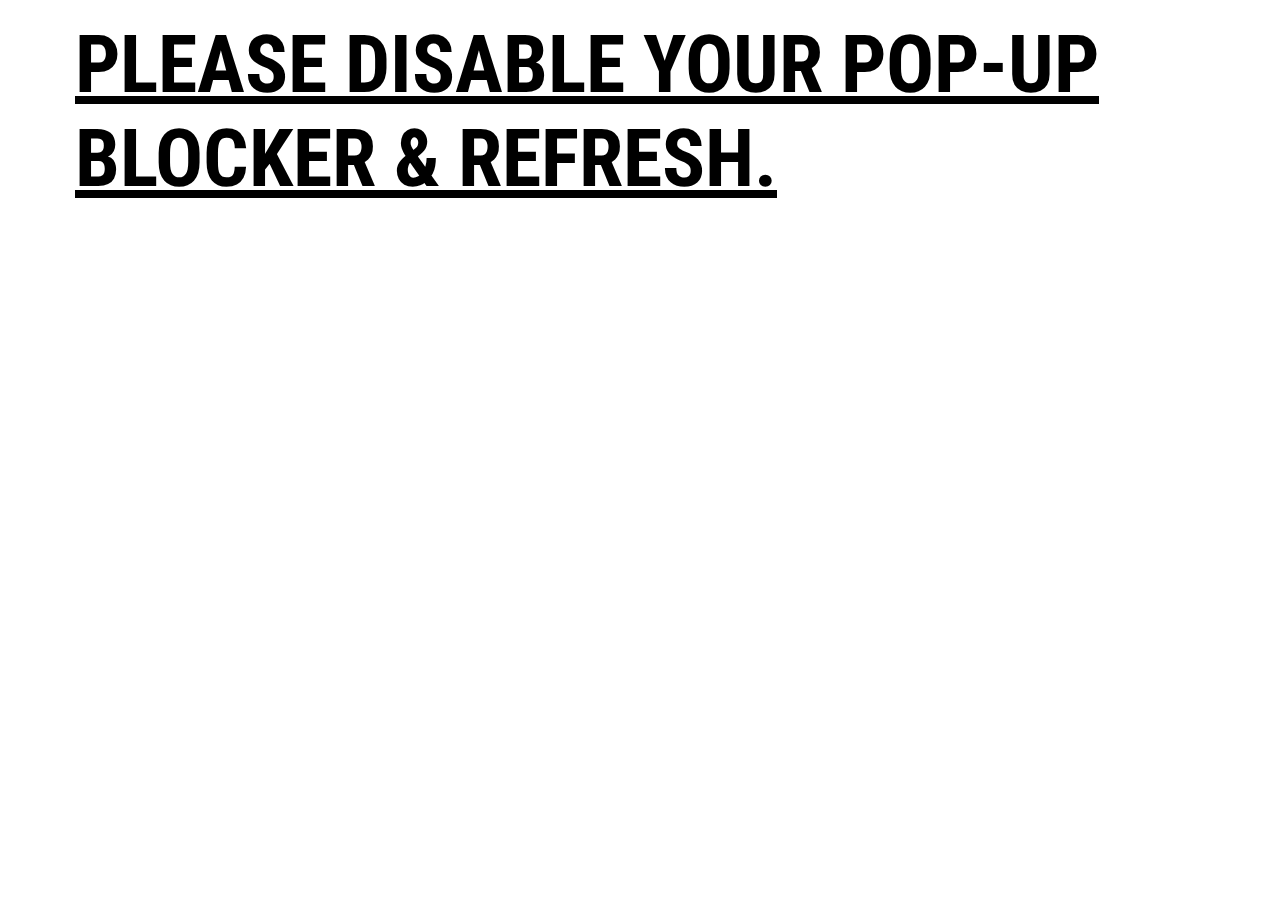
<file: index.html>
<!DOCTYPE html>
<html xmlns="http://www.w3.org/1999/xhtml" lang="en" xml:lang="en">
<!-- ** see note -->

    <head>
        <!-- The classical Cartesian distinction, head and body! In the head comes all the metadata page needs to function-->

        <title>De echte Barbaar | Scriptie | Wilco Monen</title> <!-- This is the title shown in the Window bar -->
		
		<meta http-equiv="Content-Type" content="text/html; charset=iso-8859-1">

        <meta charset="utf-8"> <!-- You need this so the browser can understand ‘typographic quotes’ and accented characters éëê etc.-->

        <meta name="viewport" content="width=device-width, initial-scale=1"> <!-- This tag is important if we make a responsive site
                                                                                  see http://kabk.github.io/govt4-coding/responsive-layout.html -->

        <meta name="description" content="Two persons can do the same act and one can be considered a hero, while the other can be seen as a barbarian. My interests lay in the topic of good and evil and when do you become which one? This is all depending on the position of the spectator and has a lot to do with the media. One of the means and channels of general communication, information, or entertainment in society, as newspapers, radio, television, contain bad guys or start with a evil scene. How does it come that in the news there are more barbarians than hero’s?">
        
        <!-- The following metadata can be useful for archiving -->
        
        <meta property="dc:creator" content="Wilco Monen">
        <meta property="dc:created" content="2014-11-17T00:00:00Z">
        <meta property="dc:modified" content="2014-11-20T00:00:00Z">
        <meta property="og:title" content="De echte Barbaar" /><!-- The title that appears on Facebook-->
        <meta property="dc:title" content="De echte Barbaar" /><!-- Specify the title with the Dublin Core Metadata standard for archival purposes-->
        <meta property="og:image" content="http://kabk.github.io/govt-theses-15/images/screenshots/govt-theses-15-wilco-monen-the-true-barbarian.png" /><!-- Image used by a.o. Facebook and Twitter to preview this page -->

        
        <!-- Link stylesheets!-->
        <link rel="stylesheet" type="text/css" href="css/normalize.css" /> <!-- This normalize.css file takes care of some inconsistencies between browsers -->
        <link rel="stylesheet" type="text/css" href="css/style.css" /><!-- Here I put the rest of my styles-->
		<link href='http://fonts.googleapis.com/css?family=Open+Sans:400italic,600italic,700italic,700,600,400' rel='stylesheet' type='text/css'>
		<link href='http://fonts.googleapis.com/css?family=Roboto+Condensed:700,300,400' rel='stylesheet' type='text/css'>
		<link href='http://fonts.googleapis.com/css?family=Viga|Convergence|Asul:400,700' rel='stylesheet' type='text/css'>
		
	    <script src="js/modernizr.custom.js"></script>
	    <script src="js/jquery.min.js"></script><style type="text/css"></style>
	    <script>
		
	    var windowWidth = 960;
	      var windowHeight = 1000;
	      var xPos = (screen.width/6) - (windowWidth/6);
	      var yPos = (screen.height/0) - (windowHeight/0);
	      window.open("pages/body.html","POPUP","width=" 
	      + windowWidth+",height="+windowHeight +",left="+xPos+",top="+yPos);
		

		//Enter the size of the popup window below, in pixels

		var width  = 320;
		var height = 480;

		//Enter the random links below. Add more or remove some as desired.

		var randomlink=new Array()

		randomlink[0]="http://www.nu.nl/algemeen/1514320/uitlatingen-wilders-zijn-toelaatbaar-video.html"
		randomlink[1]="http://www.nu.nl/algemeen/1877548/film-jami-maakt-weinig-indruk.html"
		randomlink[2]="http://nos.nl/video/677298-bekijk-de-hele-persconferentie-van-premier-rutte.html"
		randomlink[3]="http://nos.nl/artikel/650065-ambassadeur-sudan-op-het-matje.html"
		randomlink[4]="http://nos.nl/op3/artikel/544731-woede-over-barbaarse-dierenleedvideo-tirol.html"
		randomlink[5]="http://nos.nl/artikel/2012330-17-tot-18-000-mensen-op-de-dam-voor-charlie.html"
		randomlink[6]="http://nos.nl/artikel/614407-cel-voor-vrouw-na-verkrachting.html"
		randomlink[7]="http://nos.nl/video/689688-rutte-bruut-geweld-en-radicalisme-wint-niet.html"
		randomlink[8]="http://nos.nl/artikel/509676-dode-bij-terreuraanval-londen.html"
		randomlink[9]="http://nos.nl/artikel/536816-veestapel-weg-door-kweekvlees.html"
		randomlink[10]="http://nos.nl/artikel/2012122-koenders-aanslag-parijs-is-afschuwelijk.html"
		randomlink[11]="http://www.nrc.nl/nieuws/2014/12/10/palestijns-bewindsman-overlijdt-na-confrontatie-met-israelische-troepen/"
		randomlink[12]="http://www.nrc.nl/nieuws/2015/01/08/live-verdachte-aanslag-charlie-hebdo-geeft-zich-over-andere-twee-nog-voortvluchtig/"
		randomlink[13]="http://www.nrc.nl/nieuws/2015/01/07/aanslag-op-satirisch-tijdschrift-parijs-mogelijk-10-doden/"
		randomlink[14]="http://www.nrc.nl/nieuws/2014/10/07/vs-vallen-stellingen-is-rondom-kobani-aan-vn-roepen-op-tot-ingrijpen/"
		randomlink[14]="http://www.nrc.nl/nieuws/2014/09/14/obama-veroordeelt-moord-op-brit-haines-noemt-deze-barbaars/"
		randomlink[16]="http://www.nrc.nl/nieuws/2014/10/04/westerse-leiders-veroordelen-weerzinwekkende-moord-op-henning/"
		randomlink[17]="http://www.volkskrant.nl/dossier-aanslag-op-charlie-hebdo/teruglezen-franse-politie-zoekt-in-bos-naar-daders~a3825634/"
		randomlink[18]="http://www.volkskrant.nl/dossier-aanslag-op-charlie-hebdo/nederlandse-moslims-verzamelen-zich-online-nietmijnislam~a3825566/"
		randomlink[19]="http://edition.cnn.com/videos/bestoftv/2014/09/06/ctn-fighting-isis.cnn"
		randomlink[20]="http://www.volkskrant.nl/dossier-dagboek/de-namen-van-de-twee-barbaren-die-op-mij-insloegen-bleven-mij-onbekend~a3812613/"
		randomlink[21]="http://www.z24.nl/ondernemen/deze-barbaarse-ondernemers-gaan-frankrijk-uit-het-slop-trekken-524494"
		randomlink[22]="http://www.standaard.be/cnt/dmf20141214_01428477"
		randomlink[23]="http://www.powned.tv/nieuws/politiek/2015/01/rutte_geen_strijd_met_islam.html"
		randomlink[24]="http://www.parool.nl/parool/nl/30700/OPINIE/article/detail/3826431/2015/01/09/We-moeten-onze-oproerkraaiers-blijven-koesteren.dhtml"



		// Add the popup window attributes below, changing no to yes where desired
		// Make sure the line starting with "newWindow" does not break, or the
		// script won't work.

	
		function popupWindow() {
		    window.open(randomlink[Math.floor(Math.random()*randomlink.length)],'newWindow','left=1380,top=0,toolbar=no,menubar=no,resizable=no,scrollbars=no,status=no,location=no,width='+width+',height='+height);
		    setTimeout("popupWindow()",20000);
		}

		// Create popup window once per browser session? (1=yes, 0=no)
		// Entering 0 below will cause popup window to load every time page is loaded
		// Entering 1 below will cause the popup window to appear only once per session

		var once_per_browser_session=0


		// The next bit of code generates/updates the cookie file, if necessary.

	


		// This code checks if the cookie was just created during this session
		// and generates the popup window if the cookie is old.

		function check_cookie(){
		  if (get_cookie('randomlink')==''){
		    popupWindow()
		    document.cookie="randomlink=yes billy"
		    }
		  }


		// This is the first trigger. It always "shoots" if once_per_browser_session=0,
		// otherwise, it passes "firing control" to the check_cookie function, above.

		if (once_per_browser_session==0)
		  popupWindow()
		else
		  check_cookie()
			
	
		
	    </script>
    </head>

    <body>
		<header>
		<h1>Please disable your pop-up blocker & Refresh.</h1>
	</header>
	</body>	
<!-- ** note: Normally, just <html lang="en"> would be enough, but we add some extra attributes ‘xmlns’ and ‘xml:lang’ that ePub likes,
     in case we are going to make an electronic book out of this website! -->
</html>
</file>
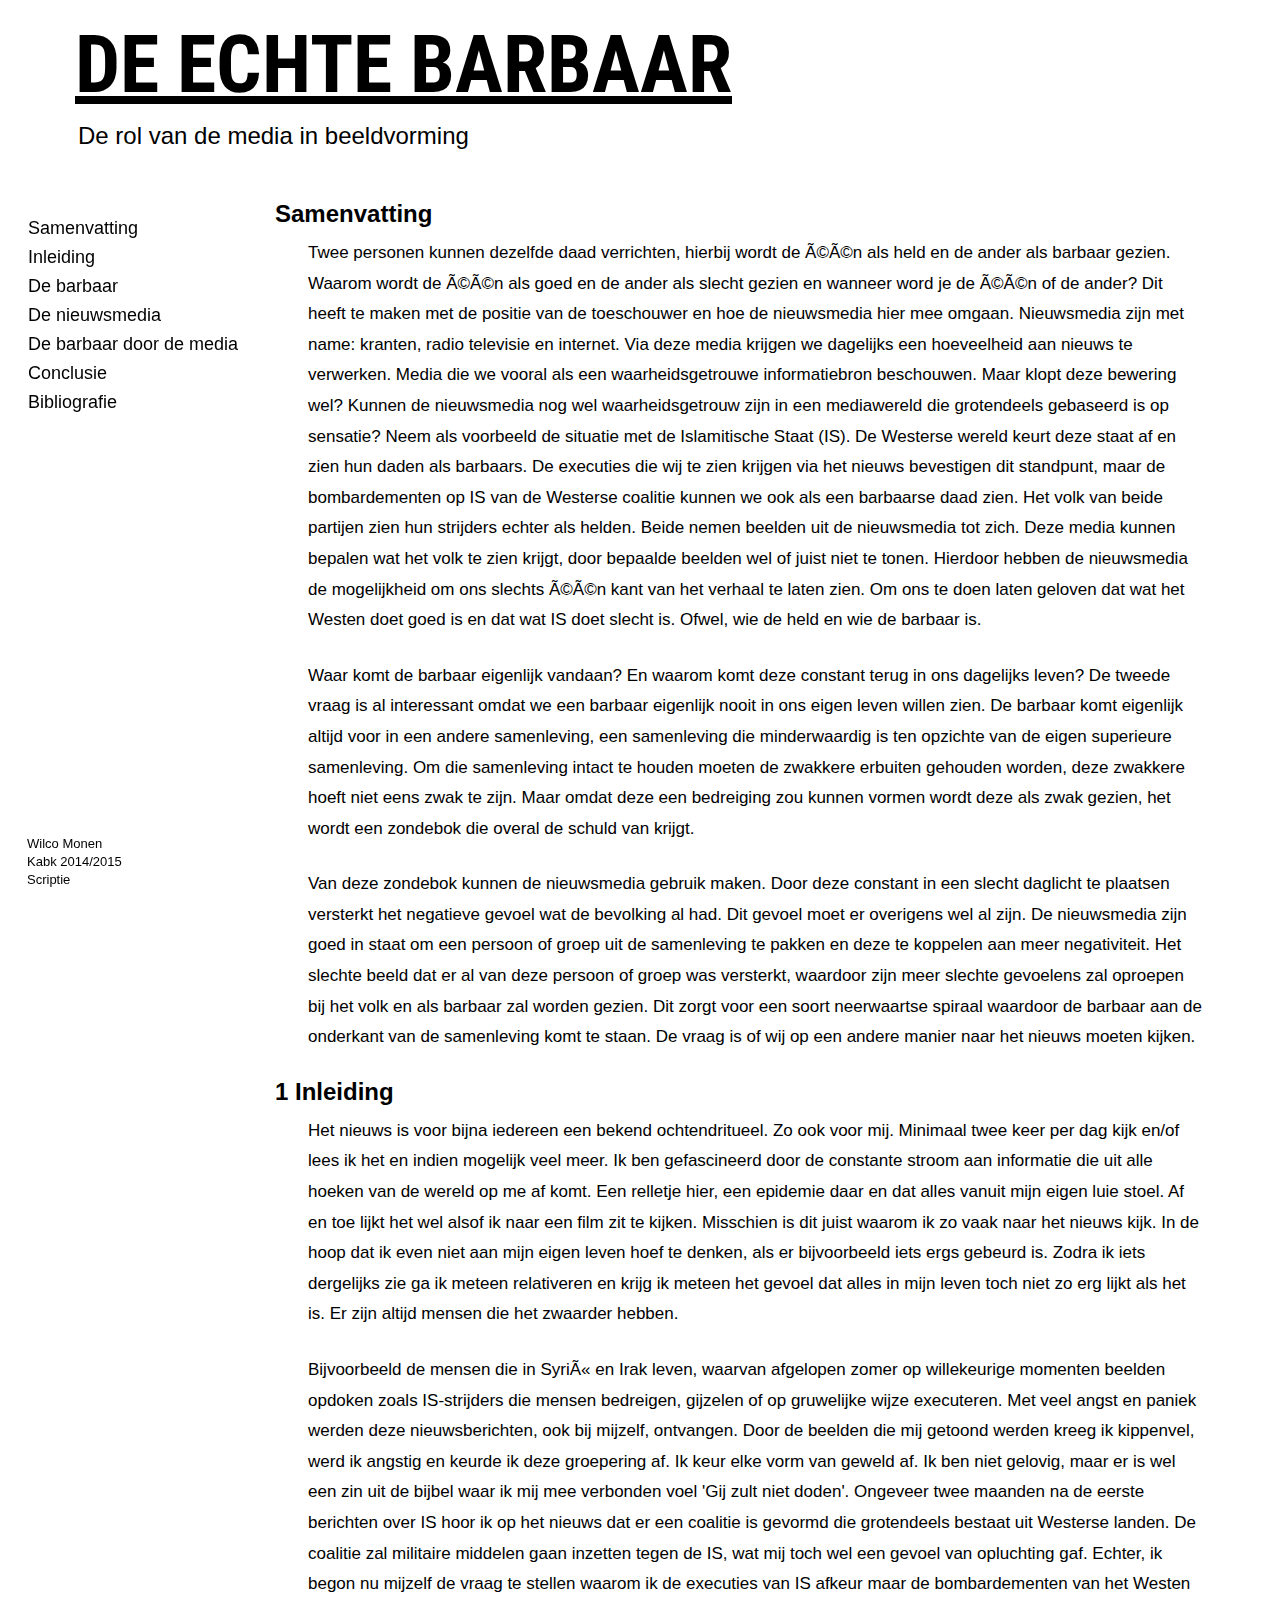
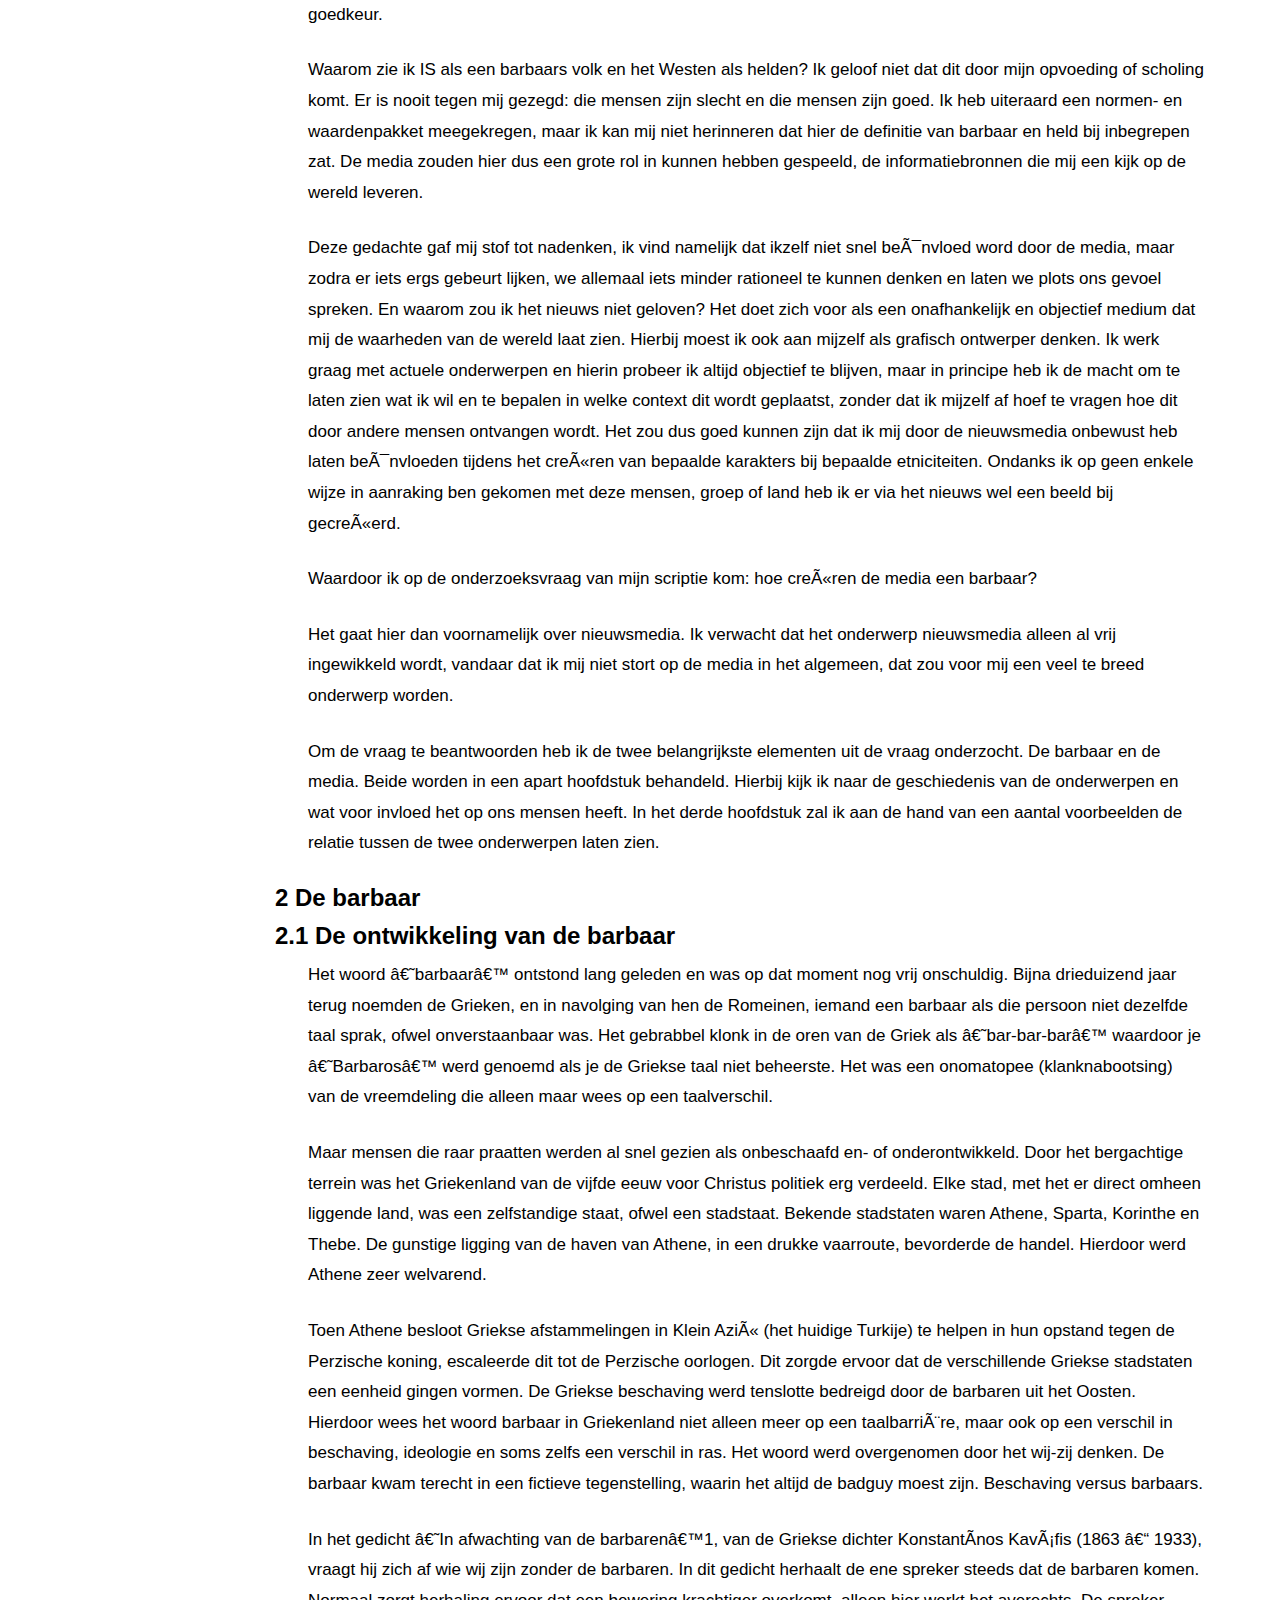
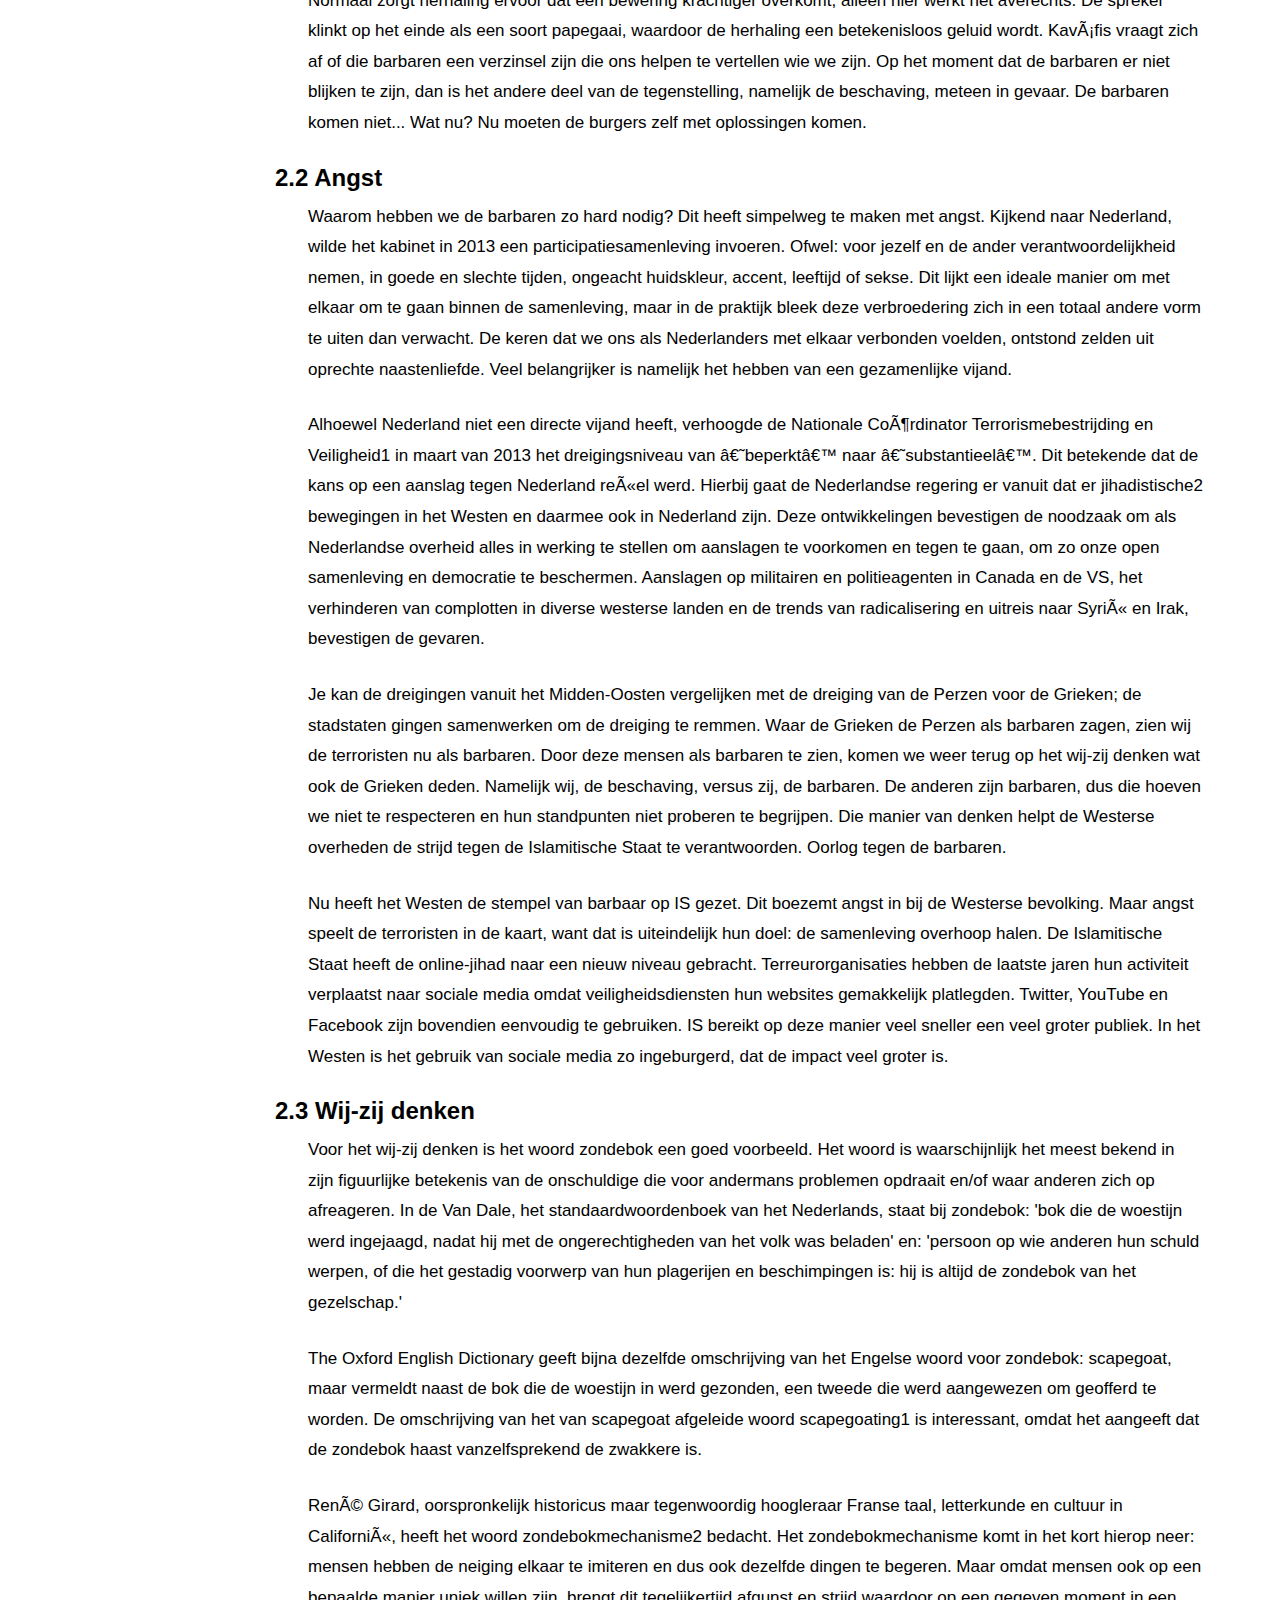
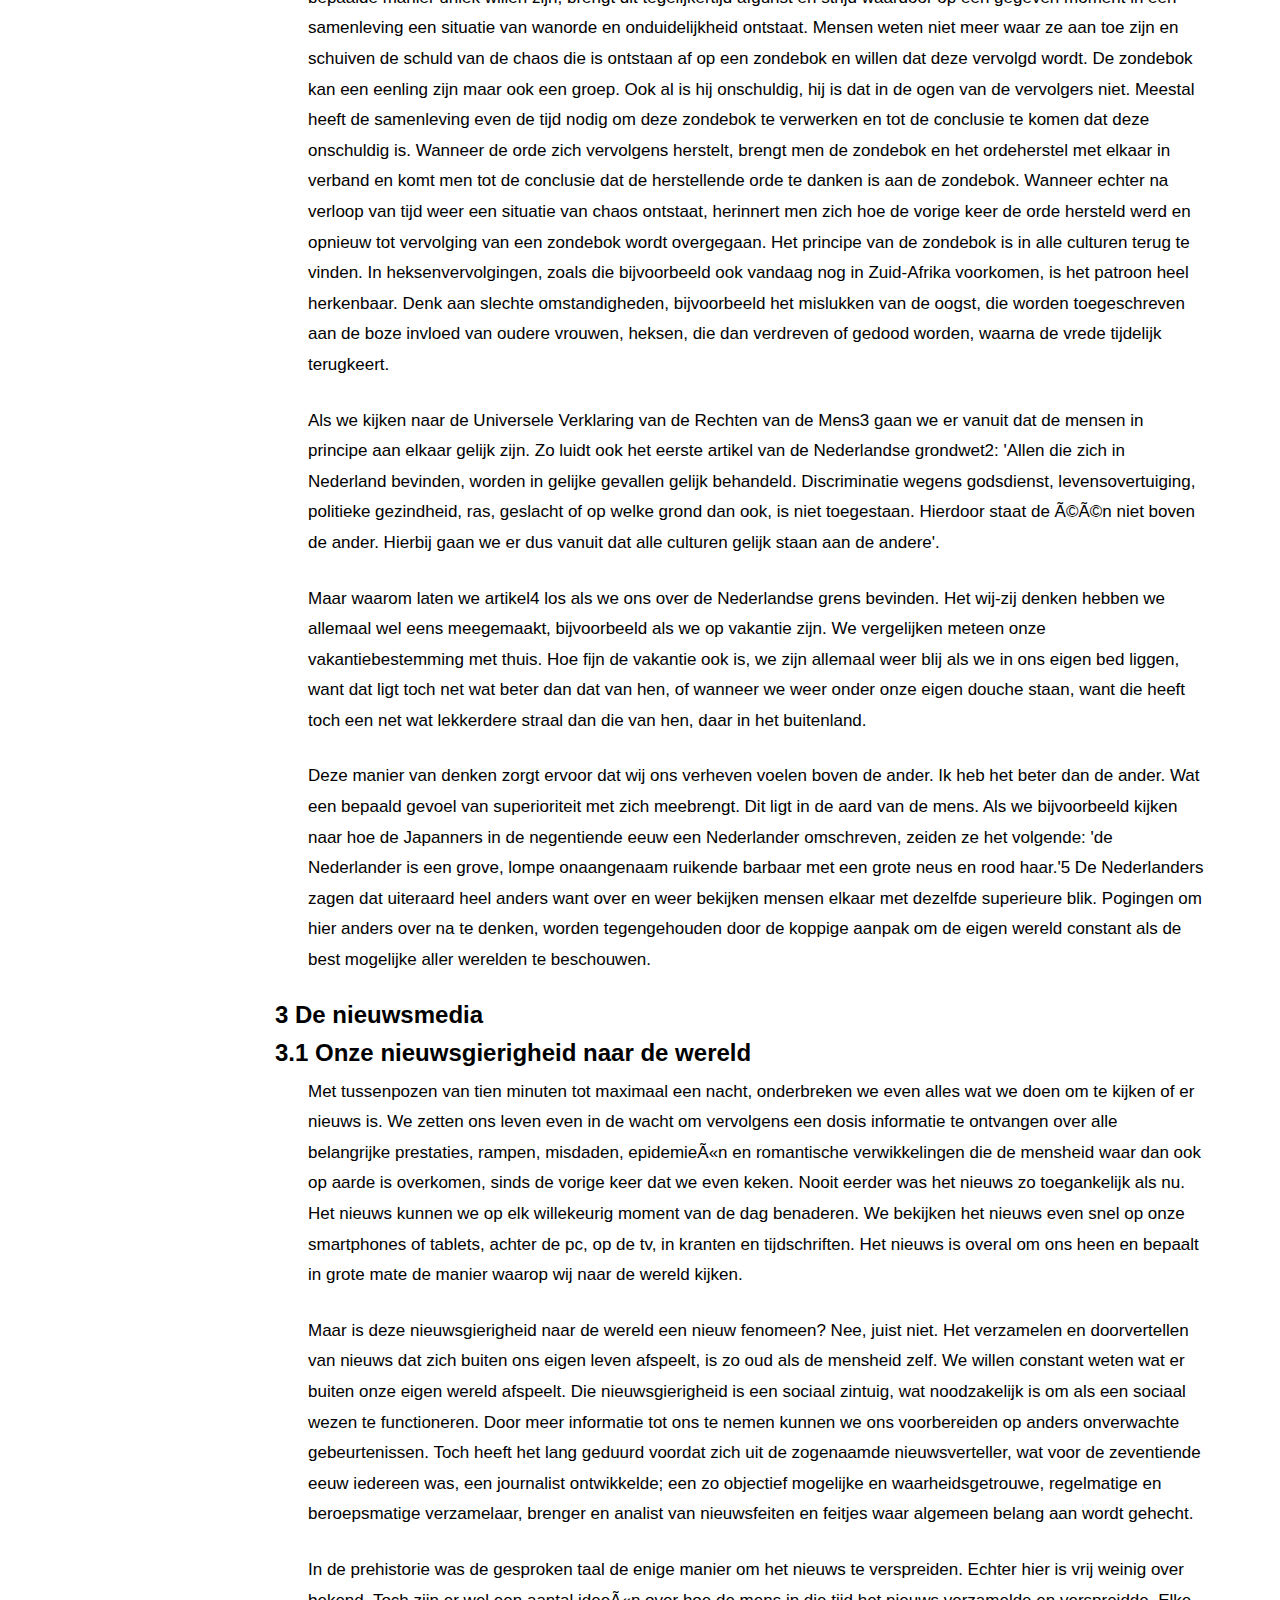
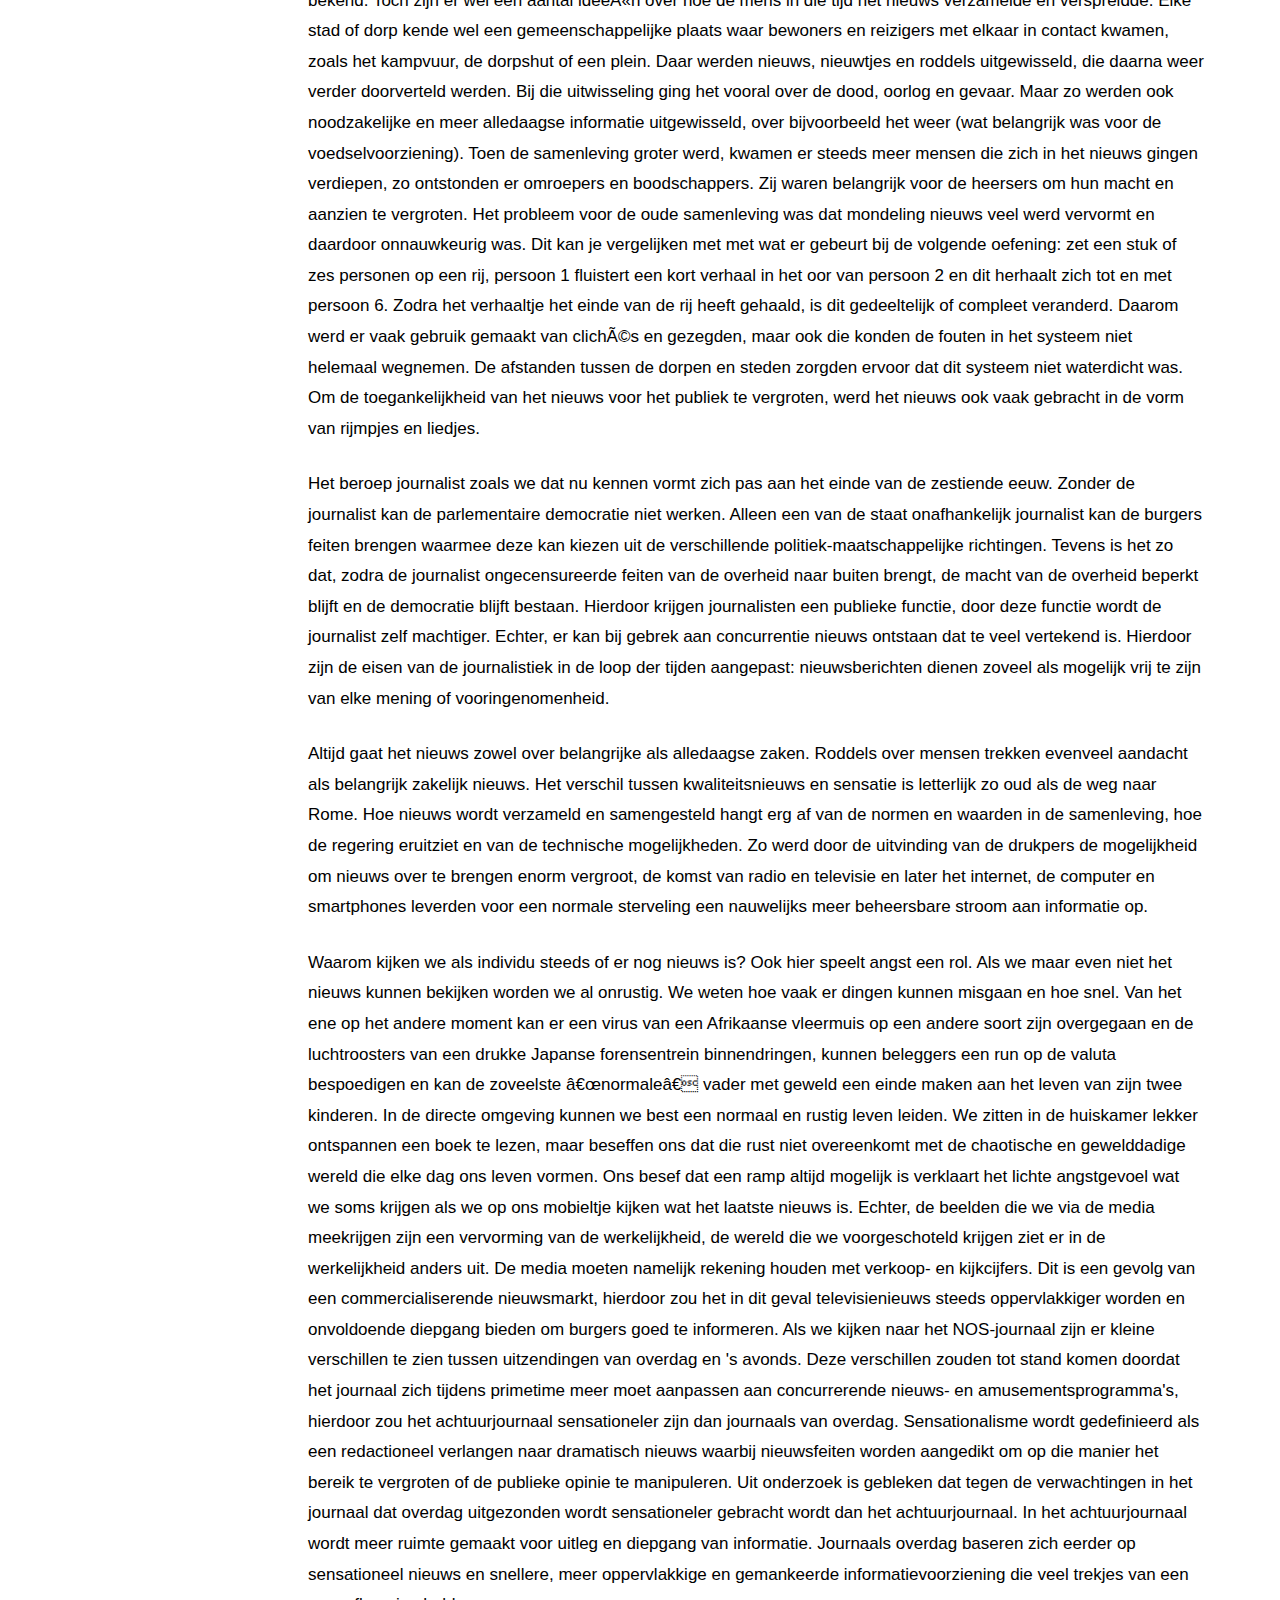
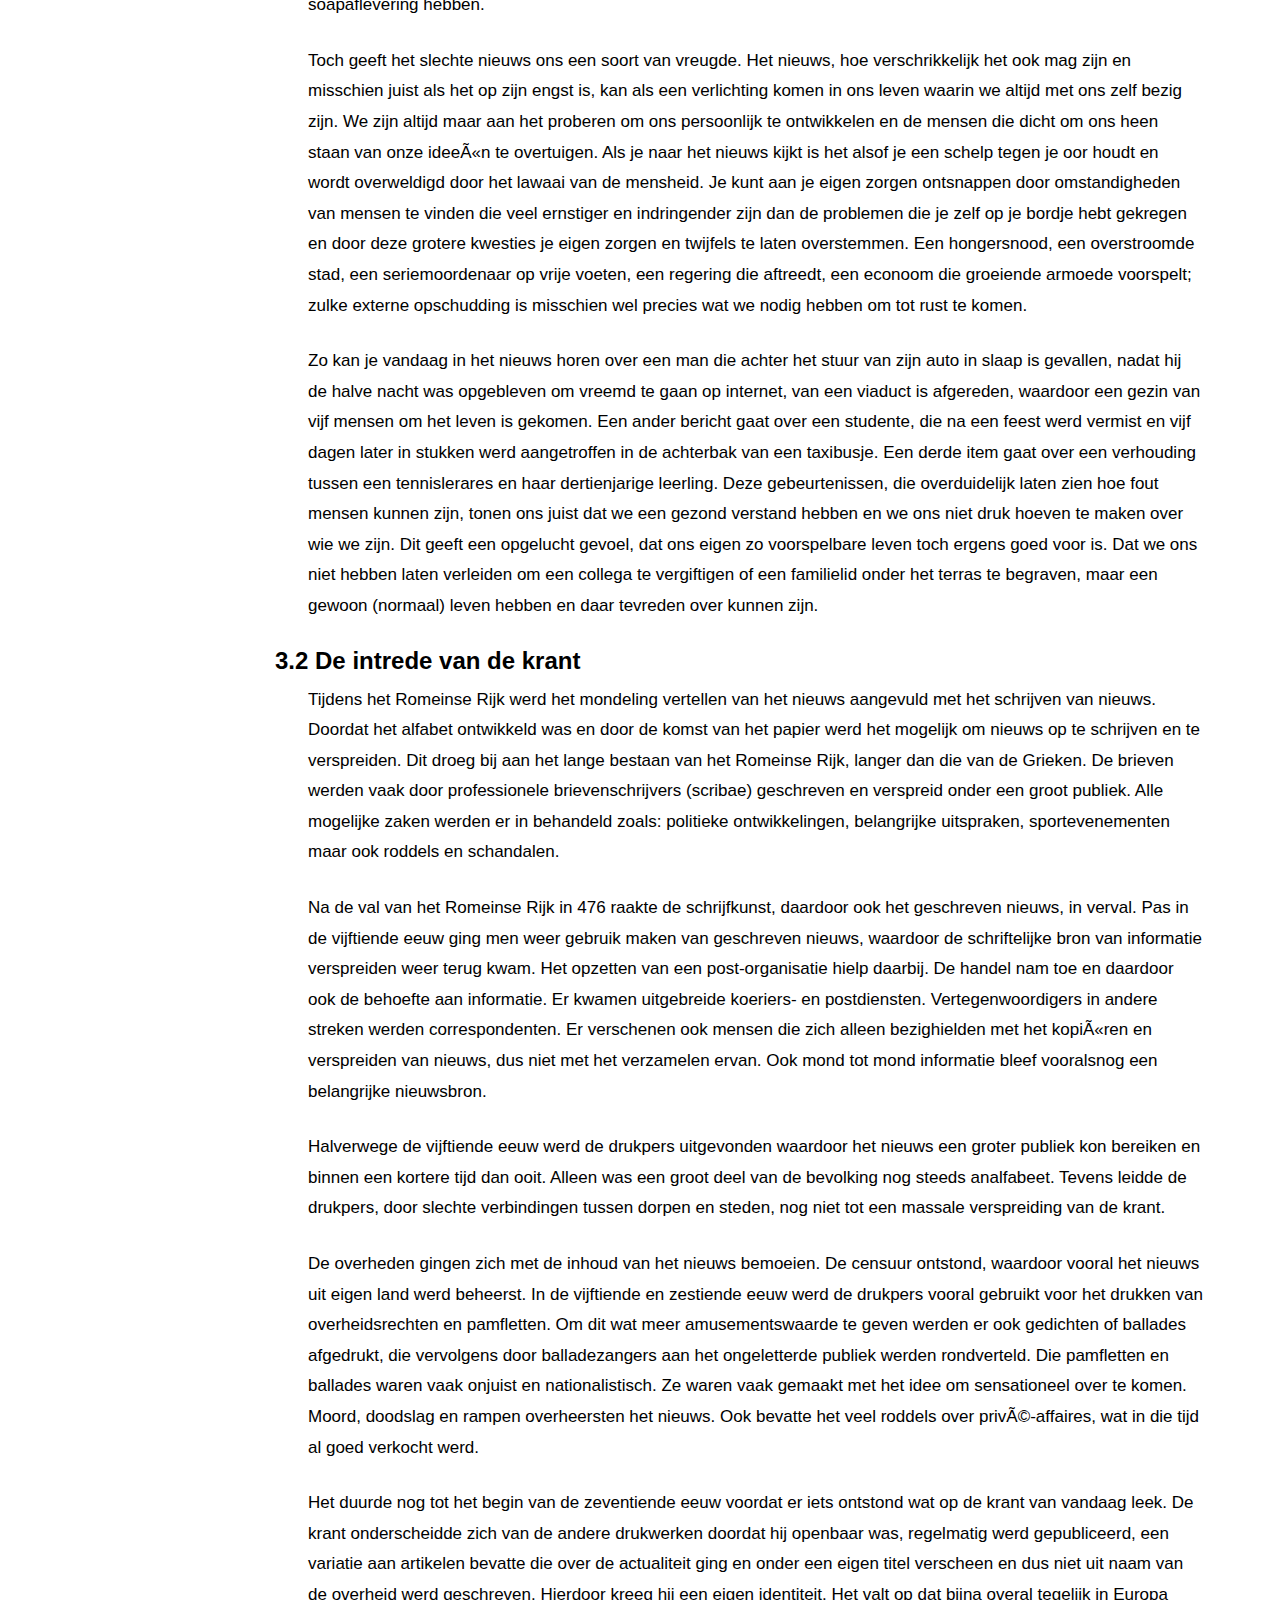
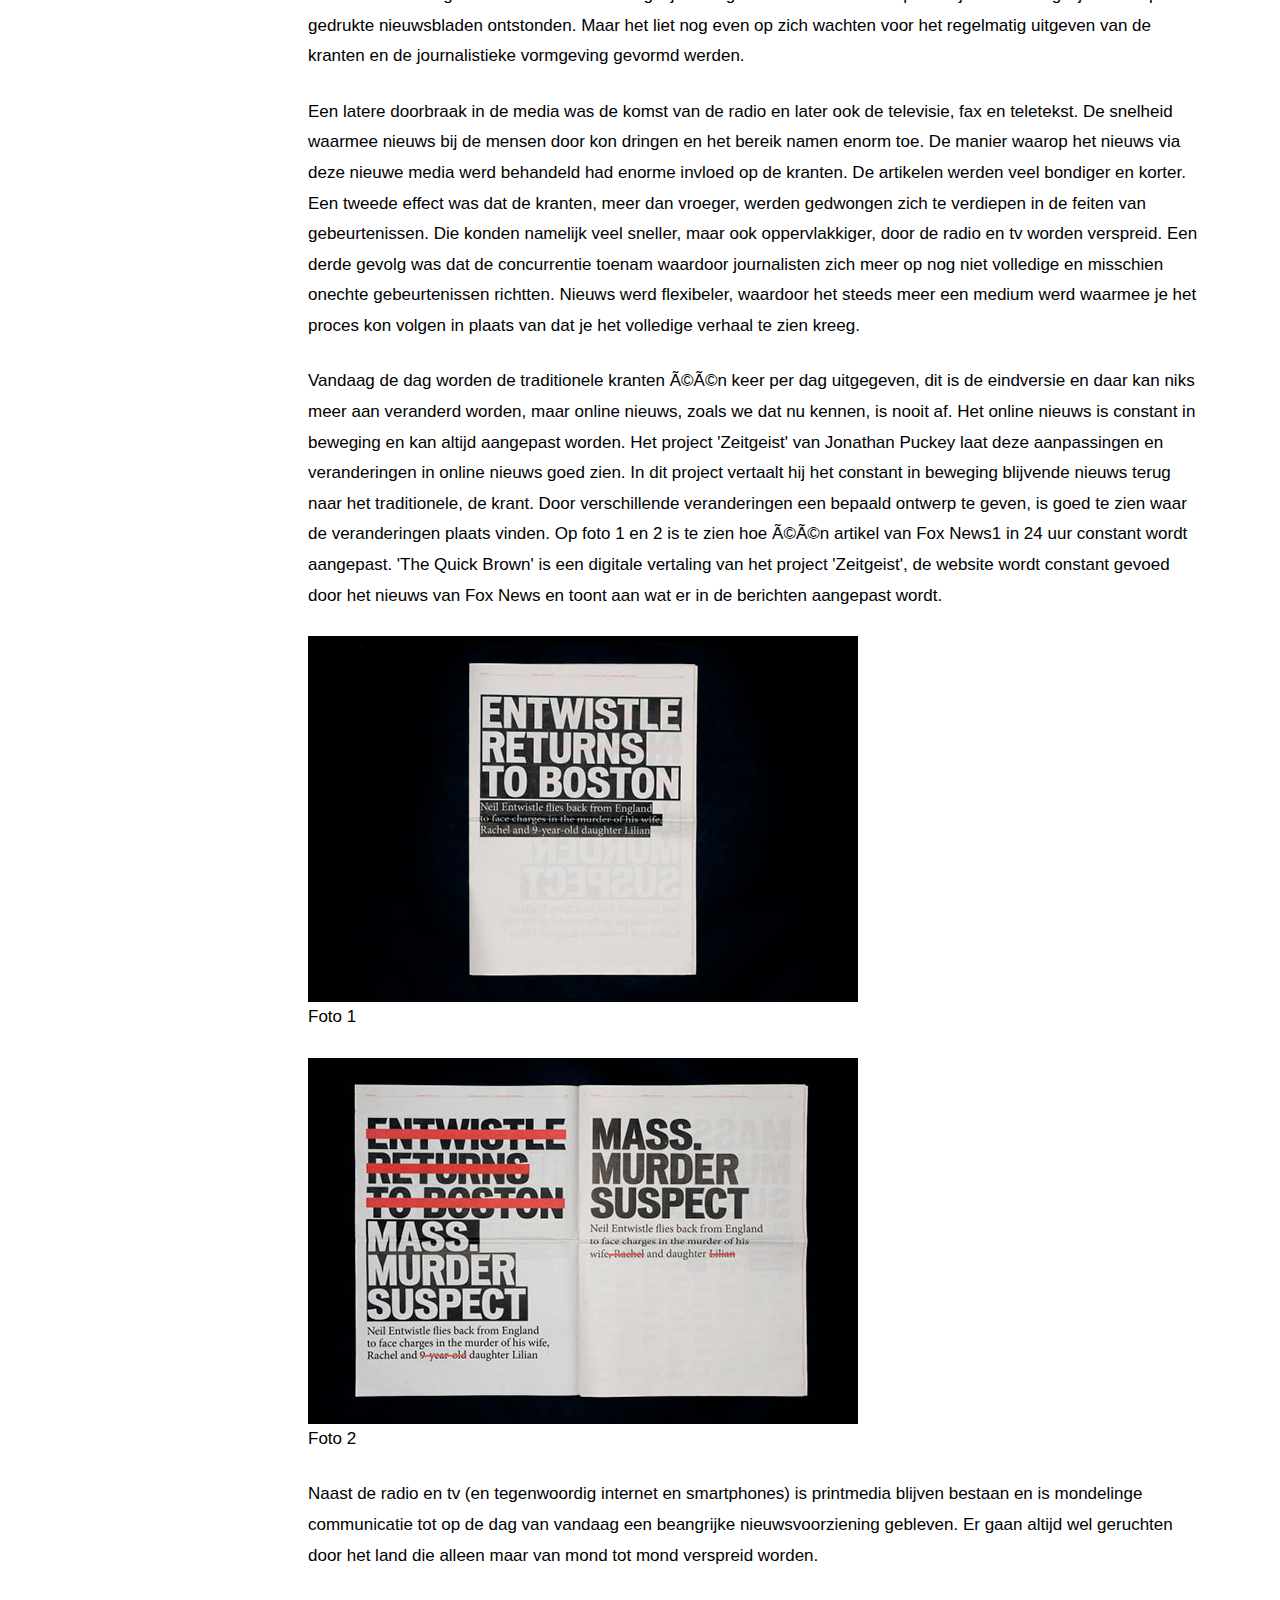
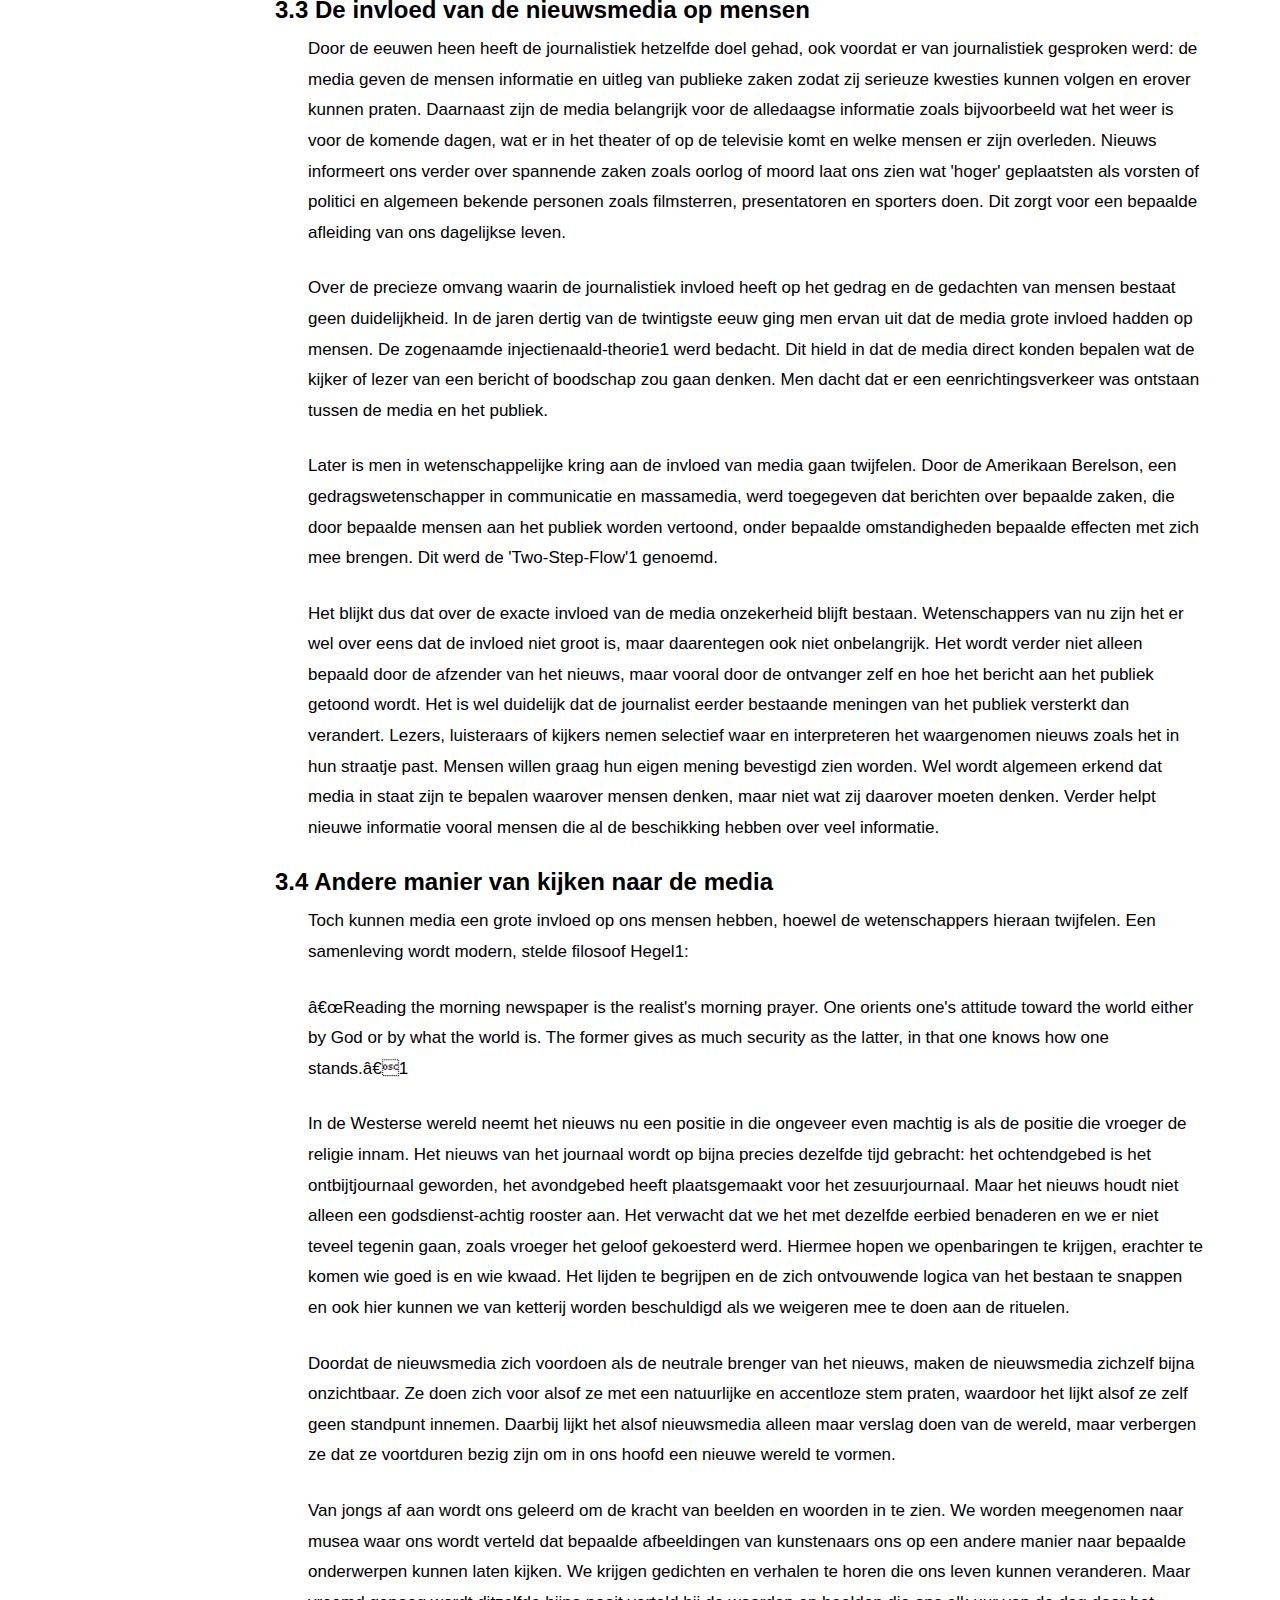
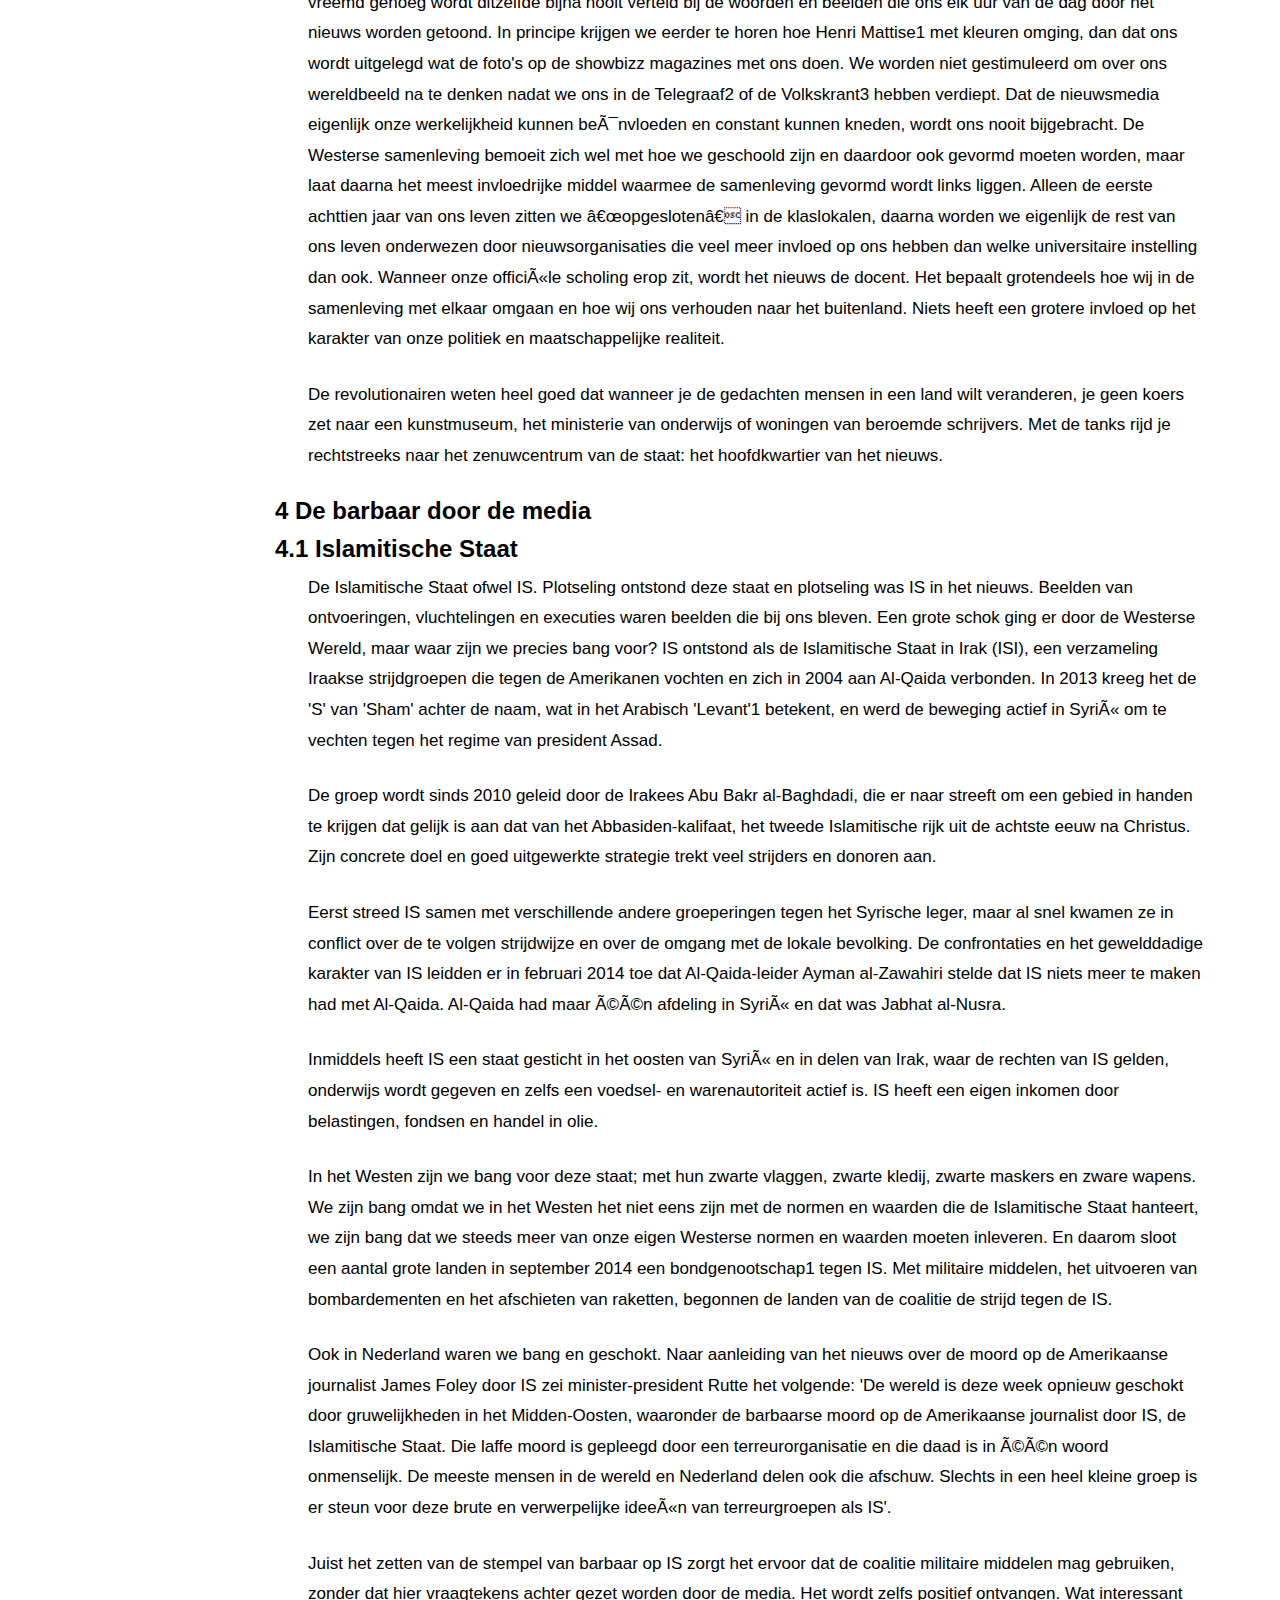
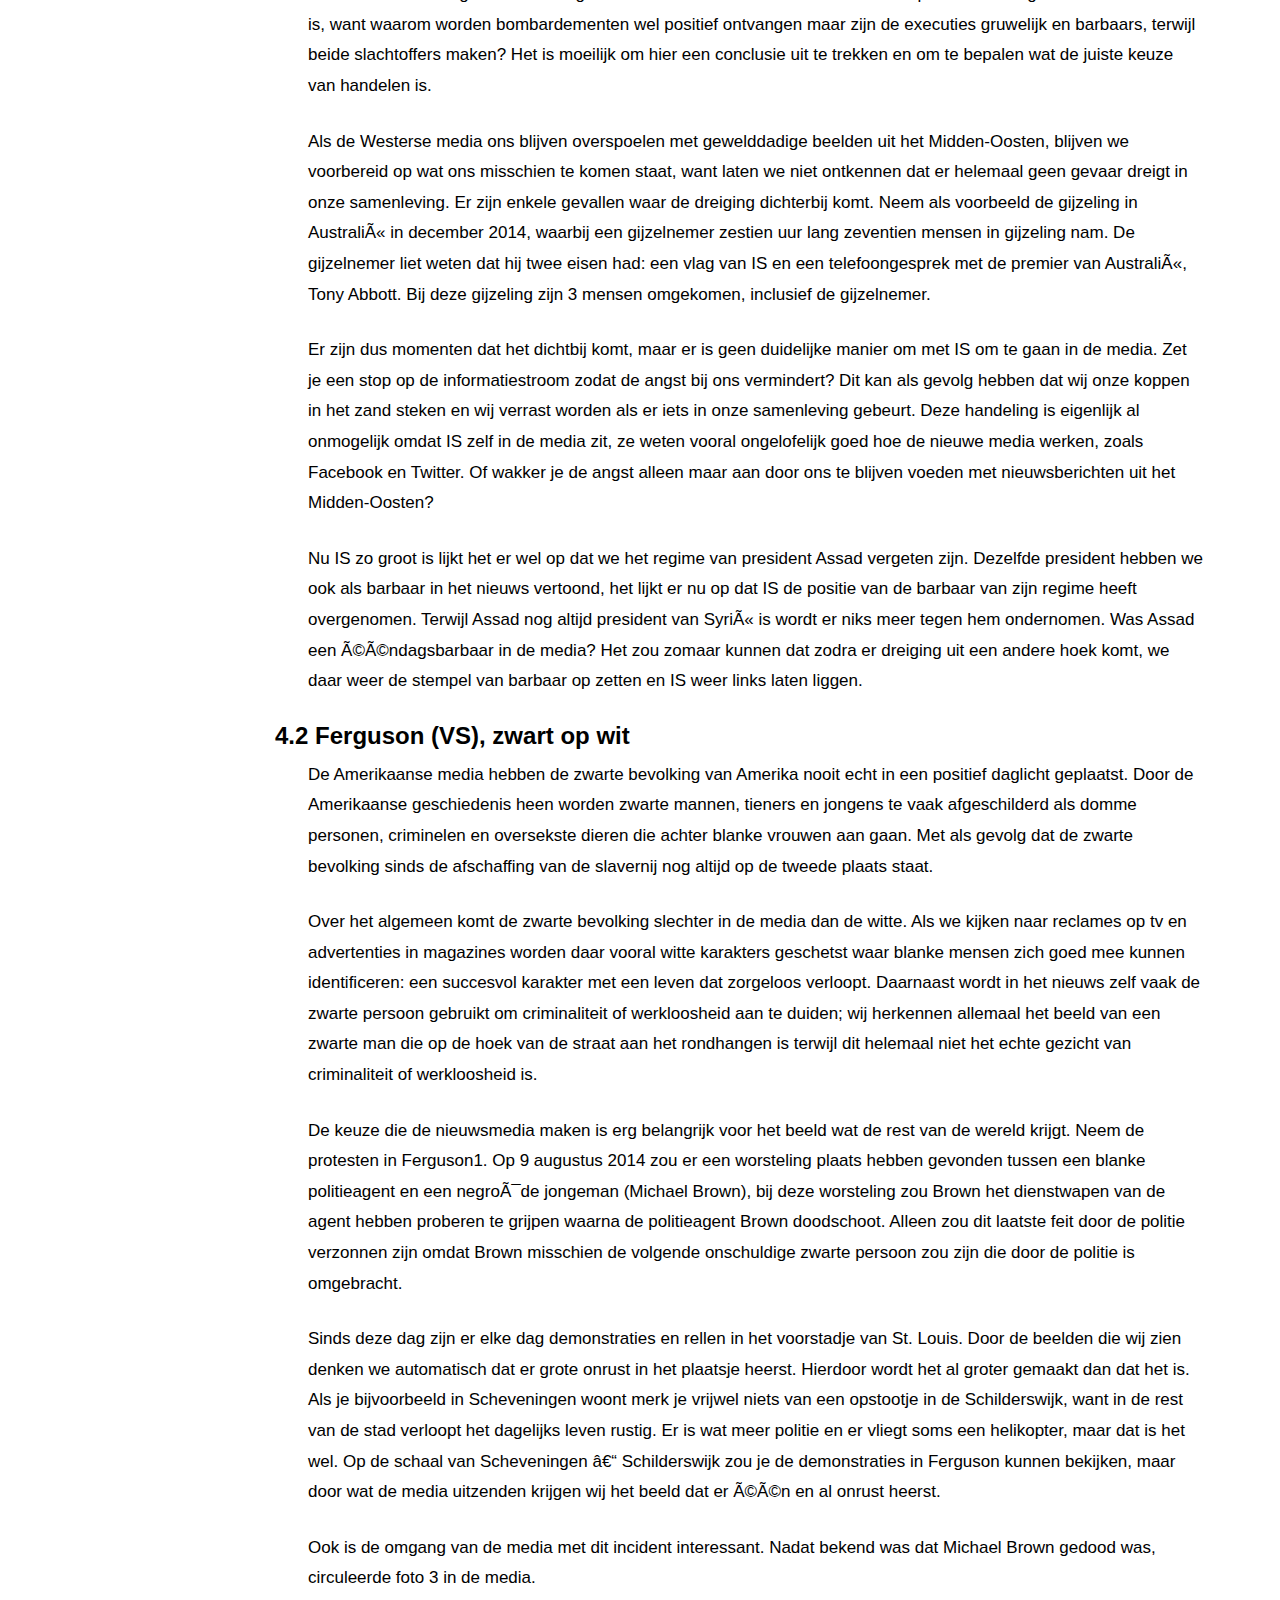
<file: pages/body.html>
<title>De echte Barbaar | Scriptie | Wilco Monen</title>

 <meta http-equiv="Content-Type" content="text/html; charset=iso-8859-1">

 <meta charset="utf-8">

 <meta name="viewport" content="width=device-width, initial-scale=1">

 <meta name="description" content="This is where you can put a short description of the page. Google will sometimes display this, and Facebook uses it to display in a
        link preview.">

 <meta property="dc:creator" content="Wilco Monen"> <meta property="dc:created" content="2014-11-17T00:00:00Z"> <meta property="dc:modified"
        content="2014-11-20T00:00:00Z">

 <link rel="stylesheet" type="text/css" href="../css/normalize.css" /> <link rel="stylesheet" type="text/css" href="../css/style.css" /> <link
        href='http://fonts.googleapis.com/css?family=Open+Sans:400italic,600italic,700italic,700,600,400' rel='stylesheet' type='text/css'> <link
        href='http://fonts.googleapis.com/css?family=Roboto+Condensed:700,300,400' rel='stylesheet' type='text/css'> <link
        href='http://fonts.googleapis.com/css?family=Viga|Convergence|Asul:400,700' rel='stylesheet' type='text/css'> <script src="../js/modernizr.custom.js"></script>
        <script src="../js/jquery.min.js"></script> <style type="text/css"></style> <script> $(function() { $('a[href*=#]:not([href=#])').click(function() { if
        (location.pathname.replace(/^\//,'') == this.pathname.replace(/^\//,'') && location.hostname == this.hostname) {

 var target = $(this.hash); target = target.length ? target : $('[name=' + this.hash.slice(1) +']'); if (target.length) { $('html,body').animate({ scrollTop:
        target.offset().top }, 1000); return false; } } }); });

 </script

 <body> <header> <h1>De echte Barbaar</h1> </header> <h2>De rol van de media in beeldvorming</h2> <nav> <ul> <li><a href="#abstract">Samenvatting</a></li>
        <li><a href="#inleiding">Inleiding</a></li> <li><a href="#de_barbaar">De barbaar</a></li> <li><a href="#de_media">De nieuwsmedia</a></li> <li><a
        href="#dbddm">De barbaar door de media</a></li> <li><a href="#conclusie">Conclusie</a></li> <li><a href="#bibliografie">Bibliografie</a></li> </ul> </nav>
        <article> <h3><a name="abstract">Samenvatting</a></h3>

 <p>Twee personen kunnen dezelfde daad verrichten, hierbij wordt de één als held en de ander als barbaar gezien. Waarom wordt de één als goed en de ander als
        slecht gezien en wanneer word je de één of de ander? Dit heeft te maken met de positie van de toeschouwer en hoe de nieuwsmedia hier mee omgaan. Nieuwsmedia
        zijn met name: kranten, radio televisie en internet. Via deze media krijgen we dagelijks een hoeveelheid aan nieuws te verwerken. Media die we vooral als een
        waarheidsgetrouwe informatiebron beschouwen. Maar klopt deze bewering wel? Kunnen de nieuwsmedia nog wel waarheidsgetrouw zijn in een mediawereld die
        grotendeels gebaseerd is op sensatie? Neem als voorbeeld de situatie met de Islamitische Staat (IS). De Westerse wereld keurt deze staat af en zien hun daden
        als barbaars. De executies die wij te zien krijgen via het nieuws bevestigen dit standpunt, maar de bombardementen op IS van de Westerse coalitie kunnen we ook
        als een barbaarse daad zien. Het volk van beide partijen zien hun strijders echter als helden. Beide nemen beelden uit de nieuwsmedia tot zich. Deze media
        kunnen bepalen wat het volk te zien krijgt, door bepaalde beelden wel of juist niet te tonen. Hierdoor hebben de nieuwsmedia de mogelijkheid om ons slechts één
        kant van het verhaal te laten zien. Om ons te doen laten geloven dat wat het Westen doet goed is en dat wat IS doet slecht is. Ofwel, wie de held en wie de
        barbaar is.</p>

 <p>Waar komt de barbaar eigenlijk vandaan? En waarom komt deze constant terug in ons dagelijks leven? De tweede vraag is al interessant omdat we een barbaar
        eigenlijk nooit in ons eigen leven willen zien. De barbaar komt eigenlijk altijd voor in een andere samenleving, een samenleving die minderwaardig is ten
        opzichte van de eigen superieure samenleving. Om die samenleving intact te houden moeten de zwakkere erbuiten gehouden worden, deze zwakkere hoeft niet eens
        zwak te zijn. Maar omdat deze een bedreiging zou kunnen vormen wordt deze als zwak gezien, het wordt een zondebok die overal de schuld van krijgt. </p>

 <p>Van deze zondebok kunnen de nieuwsmedia gebruik maken. Door deze constant in een slecht daglicht te plaatsen versterkt het negatieve gevoel wat de
        bevolking al had. Dit gevoel moet er overigens wel al zijn. De nieuwsmedia zijn goed in staat om een persoon of groep uit de samenleving te pakken en deze te
        koppelen aan meer negativiteit. Het slechte beeld dat er al van deze persoon of groep was versterkt, waardoor zijn meer slechte gevoelens zal oproepen bij het
        volk en als barbaar zal worden gezien. Dit zorgt voor een soort neerwaartse spiraal waardoor de barbaar aan de onderkant van de samenleving komt te staan. De
        vraag is of wij op een andere manier naar het nieuws moeten kijken.</p>

 <h3><a name="inleiding">1 Inleiding</a></h3>

 <p>Het nieuws is voor bijna iedereen een bekend ochtendritueel. Zo ook voor mij. Minimaal twee keer per dag kijk en/of lees ik het en indien mogelijk veel
        meer. Ik ben gefascineerd door de constante stroom aan informatie die uit alle hoeken van de wereld op me af komt. Een relletje hier, een epidemie daar en dat
        alles vanuit mijn eigen luie stoel. Af en toe lijkt het wel alsof ik naar een film zit te kijken. Misschien is dit juist waarom ik zo vaak naar het nieuws
        kijk. In de hoop dat ik even niet aan mijn eigen leven hoef te denken, als er bijvoorbeeld iets ergs gebeurd is. Zodra ik iets dergelijks zie ga ik meteen
        relativeren en krijg ik meteen het gevoel dat alles in mijn leven toch niet zo erg lijkt als het is. Er zijn altijd mensen die het zwaarder hebben.</p>

<p>Bijvoorbeeld de mensen die in Syrië en Irak leven, waarvan afgelopen zomer op willekeurige momenten beelden opdoken zoals IS-strijders die mensen bedreigen,
        gijzelen of op gruwelijke wijze executeren. Met veel angst en paniek werden deze nieuwsberichten, ook bij mijzelf, ontvangen. Door de beelden die mij getoond
        werden kreeg ik kippenvel, werd ik angstig en keurde ik deze groepering af. Ik keur elke vorm van geweld af. Ik ben niet gelovig, maar er is wel een zin uit de
        bijbel waar ik mij mee verbonden voel 'Gij zult niet doden'. Ongeveer twee maanden na de eerste berichten over IS hoor ik op het nieuws dat er een coalitie is
        gevormd die grotendeels bestaat uit Westerse landen. De coalitie zal militaire middelen gaan inzetten tegen de IS, wat mij toch wel een gevoel van opluchting
        gaf. Echter, ik begon nu mijzelf de vraag te stellen waarom ik de executies van IS afkeur maar de bombardementen van het Westen goedkeur.</p>

<p>Waarom zie ik IS als een barbaars volk en het Westen als helden? Ik geloof niet dat dit door mijn opvoeding of scholing komt. Er is nooit tegen mij gezegd:
        die mensen zijn slecht en die mensen zijn goed. Ik heb uiteraard een normen- en waardenpakket meegekregen, maar ik kan mij niet herinneren dat hier de
        definitie van barbaar en held bij inbegrepen zat. De media zouden hier dus een grote rol in kunnen hebben gespeeld, de informatiebronnen die mij een kijk op de
        wereld leveren.</p>

<p>Deze gedachte gaf mij stof tot nadenken, ik vind namelijk dat ikzelf niet snel beïnvloed word door de media, maar zodra er iets ergs gebeurt lijken, we
        allemaal iets minder rationeel te kunnen denken en laten we plots ons gevoel spreken. En waarom zou ik het nieuws niet geloven? Het doet zich voor als een
        onafhankelijk en objectief medium dat mij de waarheden van de wereld laat zien. Hierbij moest ik ook aan mijzelf als grafisch ontwerper denken. Ik werk graag
        met actuele onderwerpen en hierin probeer ik altijd objectief te blijven, maar in principe heb ik de macht om te laten zien wat ik wil en te bepalen in welke
        context dit wordt geplaatst, zonder dat ik mijzelf af hoef te vragen hoe dit door andere mensen ontvangen wordt. Het zou dus goed kunnen zijn dat ik mij door
        de nieuwsmedia onbewust heb laten beïnvloeden tijdens het creëren van bepaalde karakters bij bepaalde etniciteiten. Ondanks ik op geen enkele wijze in
        aanraking ben gekomen met deze mensen, groep of land heb ik er via het nieuws wel een beeld bij gecreëerd.</p>

<p>Waardoor ik op de onderzoeksvraag van mijn scriptie kom: hoe creëren de media een barbaar?</p>

<p>Het gaat hier dan voornamelijk over nieuwsmedia. Ik verwacht dat het onderwerp nieuwsmedia alleen al vrij ingewikkeld wordt, vandaar dat ik mij niet stort
        op de media in het algemeen, dat zou voor mij een veel te breed onderwerp worden.</p>

<p>Om de vraag te beantwoorden heb ik de twee belangrijkste elementen uit de vraag onderzocht. De barbaar en de media. Beide worden in een apart hoofdstuk
        behandeld. Hierbij kijk ik naar de geschiedenis van de onderwerpen en wat voor invloed het op ons mensen heeft. In het derde hoofdstuk zal ik aan de hand van
        een aantal voorbeelden de relatie tussen de twee onderwerpen laten zien.</p>

 <h3><a name="de_barbaar">2 De barbaar</a></h3> <h3>2.1 De ontwikkeling van de barbaar</h3>

 <p>Het woord ‘barbaar’ ontstond lang geleden en was op dat moment nog vrij onschuldig. Bijna drieduizend jaar terug noemden de Grieken, en in navolging van
        hen de Romeinen, iemand een barbaar als die persoon niet dezelfde taal sprak, ofwel onverstaanbaar was. Het gebrabbel klonk in de oren van de Griek als
        ‘bar-bar-bar’ waardoor je ‘Barbaros’ werd genoemd als je de Griekse taal niet beheerste. Het was een onomatopee (klanknabootsing) van de vreemdeling die alleen
        maar wees op een taalverschil.</p>

<p>Maar mensen die raar praatten werden al snel gezien als onbeschaafd en- of onderontwikkeld. Door het bergachtige terrein was het Griekenland van de vijfde
        eeuw voor Christus politiek erg verdeeld. Elke stad, met het er direct omheen liggende land, was een zelfstandige staat, ofwel een stadstaat. Bekende
        stadstaten waren Athene, Sparta, Korinthe en Thebe. De gunstige ligging van de haven van Athene, in een drukke vaarroute, bevorderde de handel. Hierdoor werd
        Athene zeer welvarend.</p>

<p>Toen Athene besloot Griekse afstammelingen in Klein Azië (het huidige Turkije) te helpen in hun opstand tegen de Perzische koning, escaleerde dit tot de
        Perzische oorlogen. Dit zorgde ervoor dat de verschillende Griekse stadstaten een eenheid gingen vormen. De Griekse beschaving werd tenslotte bedreigd door de
        barbaren uit het Oosten. Hierdoor wees het woord barbaar in Griekenland niet alleen meer op een taalbarrière, maar ook op een verschil in beschaving, ideologie
        en soms zelfs een verschil in ras. Het woord werd overgenomen door het wij-zij denken. De barbaar kwam terecht in een fictieve tegenstelling, waarin het altijd
        de badguy moest zijn. Beschaving versus barbaars.</p>

<p>In het gedicht ‘In afwachting van de barbaren’1, van de Griekse dichter Konstantínos Kaváfis (1863 – 1933), vraagt hij zich af wie wij zijn zonder de
        barbaren. In dit gedicht herhaalt de ene spreker steeds dat de barbaren komen. Normaal zorgt herhaling ervoor dat een bewering krachtiger overkomt, alleen hier
        werkt het averechts. De spreker klinkt op het einde als een soort papegaai, waardoor de herhaling een betekenisloos geluid wordt. Kaváfis vraagt zich af of die
        barbaren een verzinsel zijn die ons helpen te vertellen wie we zijn. Op het moment dat de barbaren er niet blijken te zijn, dan is het andere deel van de
        tegenstelling, namelijk de beschaving, meteen in gevaar. De barbaren komen niet... Wat nu? Nu moeten de burgers zelf met oplossingen komen.</p>

 <p id="footnote_gedicht"> 1. In afwachting van de barbaren <br>

 Waar wachten wij op, bijeengekomen op de agora?<br>

 <br>Op de barbaren die vandaag komen.<br>

 <br>Waarom wordt in de Senaat niets gedaan? <br>Zitten de Senatoren daar zonder wetten te maken?<br>

 <br>Omdat de barbaren vandaag zullen komen. <br>Waarom zouden de Senatoren dan nog wetgeven? <br>Dat zullen de barbaren doen wanneer ze zijn gekomen.<br>

 <br>Waarom is onze keizer zo vroeg opgestaan <br>en zit hij bij de grootste poort van de stad <br>plechtig op zijn troon, de kroon op ‘t hoofd?<br>

 <br>Omdat de barbaren vandaag zullen komen. <br>De keizer wacht om hun aanvoerder te ontvangen <br>en houdt zelfs een oorkonde klaar <br>die hij hem geven
        wil. Daarop schreef hij <br>veel titels, erenamen voor hem neer.<br>

 <br>Waarom verschenen onze twee consuls vandaag <br>en de praetoren in hun rode, geborduurde toga’s; <br>waarom dragen ze armbanden met al die amethisten
        <br>en ringen met prachtige, vonkende smaragden; <br>waarom torsen ze vandaag kostbare staven <br>met zilver en goud fraai geciseleerd?<br>

 <br>Omdat de barbaren vandaag zullen komen en <br>zulke dingen verblinden de barbaren.<br>

 <br>Waarom komen ook niet als altijd de waardige rhetoren <br>om redevoeringen te houden, om het hunne te zeggen?<br>

 <br>Omdat de barbaren vandaag zullen komen, <br>hun mishaagt woordomhaal, welsprekendheid.<br>

 <br>Waarom begint er nu opeens die onrust <br>en die verwarring (Wat werden de gezichten ernstig). <br>Waarom lopen snel straten en pleinen leeg, <br>en keert
        ieder naar huis, verzonken in gedachten? <br>Omdat de nacht viel en de barbaren niet kwamen. <br>Enkele lieden, net binnen uit de grensstreek, <br>zeiden dat
        er geen barbaren meer zijn.<br>

 <br>Wat moet er nu van ons worden, zonder barbaren. <br>Die mensen waren tenminste een oplossing.</div></p>

 <h3>2.2 Angst</h3> <p>Waarom hebben we de barbaren zo hard nodig? Dit heeft simpelweg te maken met angst. Kijkend naar Nederland, wilde het kabinet in 2013
        een participatiesamenleving invoeren. Ofwel: voor jezelf en de ander verantwoordelijkheid nemen, in goede en slechte tijden, ongeacht huidskleur, accent,
        leeftijd of sekse. Dit lijkt een ideale manier om met elkaar om te gaan binnen de samenleving, maar in de praktijk bleek deze verbroedering zich in een totaal
        andere vorm te uiten dan verwacht. De keren dat we ons als Nederlanders met elkaar verbonden voelden, ontstond zelden uit oprechte naastenliefde. Veel
        belangrijker is namelijk het hebben van een gezamenlijke vijand.</p>

<p>Alhoewel Nederland niet een directe vijand heeft, verhoogde de Nationale Coördinator Terrorismebestrijding en Veiligheid1 in maart van 2013 het
        dreigingsniveau van ‘beperkt’ naar ‘substantieel’. Dit betekende dat de kans op een aanslag tegen Nederland reëel werd. Hierbij gaat de Nederlandse regering er
        vanuit dat er jihadistische2 bewegingen in het Westen en daarmee ook in Nederland zijn. Deze ontwikkelingen bevestigen de noodzaak om als Nederlandse overheid
        alles in werking te stellen om aanslagen te voorkomen en tegen te gaan, om zo onze open samenleving en democratie te beschermen. Aanslagen op militairen en
        politieagenten in Canada en de VS, het verhinderen van complotten in diverse westerse landen en de trends van radicalisering en uitreis naar Syrië en Irak,
        bevestigen de gevaren.</p>

<p>Je kan de dreigingen vanuit het Midden-Oosten vergelijken met de dreiging van de Perzen voor de Grieken; de stadstaten gingen samenwerken om de dreiging te
        remmen. Waar de Grieken de Perzen als barbaren zagen, zien wij de terroristen nu als barbaren. Door deze mensen als barbaren te zien, komen we weer terug op
        het wij-zij denken wat ook de Grieken deden. Namelijk wij, de beschaving, versus zij, de barbaren. De anderen zijn barbaren, dus die hoeven we niet te
        respecteren en hun standpunten niet proberen te begrijpen. Die manier van denken helpt de Westerse overheden de strijd tegen de Islamitische Staat te
        verantwoorden. Oorlog tegen de barbaren.</p>

<p>Nu heeft het Westen de stempel van barbaar op IS gezet. Dit boezemt angst in bij de Westerse bevolking. Maar angst speelt de terroristen in de kaart, want
        dat is uiteindelijk hun doel: de samenleving overhoop halen. De Islamitische Staat heeft de online-jihad naar een nieuw niveau gebracht. Terreurorganisaties
        hebben de laatste jaren hun activiteit verplaatst naar sociale media omdat veiligheidsdiensten hun websites gemakkelijk platlegden. Twitter, YouTube en
        Facebook zijn bovendien eenvoudig te gebruiken. IS bereikt op deze manier veel sneller een veel groter publiek. In het Westen is het gebruik van sociale media
        zo ingeburgerd, dat de impact veel groter is.</p>

 <h3>2.3 Wij-zij denken</h3>

 <p>Voor het wij-zij denken is het woord zondebok een goed voorbeeld. Het woord is waarschijnlijk het meest bekend in zijn figuurlijke betekenis van de
        onschuldige die voor andermans problemen opdraait en/of waar anderen zich op afreageren. In de Van Dale, het standaardwoordenboek van het Nederlands, staat bij
        zondebok: 'bok die de woestijn werd ingejaagd, nadat hij met de ongerechtigheden van het volk was beladen' en: 'persoon op wie anderen hun schuld werpen, of
        die het gestadig voorwerp van hun plagerijen en beschimpingen is: hij is altijd de zondebok van het gezelschap.'</p>

<p>The Oxford English Dictionary geeft bijna dezelfde omschrijving van het Engelse woord voor zondebok: scapegoat, maar vermeldt naast de bok die de woestijn
        in werd gezonden, een tweede die werd aangewezen om geofferd te worden. De omschrijving van het van scapegoat afgeleide woord scapegoating1 is interessant,
        omdat het aangeeft dat de zondebok haast vanzelfsprekend de zwakkere is.</p>

<p>René Girard, oorspronkelijk historicus maar tegenwoordig hoogleraar Franse taal, letterkunde en cultuur in Californië, heeft het woord zondebokmechanisme2
        bedacht. Het zondebokmechanisme komt in het kort hierop neer: mensen hebben de neiging elkaar te imiteren en dus ook dezelfde dingen te begeren. Maar omdat
        mensen ook op een bepaalde manier uniek willen zijn, brengt dit tegelijkertijd afgunst en strijd waardoor op een gegeven moment in een samenleving een situatie
        van wanorde en onduidelijkheid ontstaat. Mensen weten niet meer waar ze aan toe zijn en schuiven de schuld van de chaos die is ontstaan af op een zondebok en
        willen dat deze vervolgd wordt. De zondebok kan een eenling zijn maar ook een groep. Ook al is hij onschuldig, hij is dat in de ogen van de vervolgers niet.
        Meestal heeft de samenleving even de tijd nodig om deze zondebok te verwerken en tot de conclusie te komen dat deze onschuldig is. Wanneer de orde zich
        vervolgens herstelt, brengt men de zondebok en het ordeherstel met elkaar in verband en komt men tot de conclusie dat de herstellende orde te danken is aan de
        zondebok. Wanneer echter na verloop van tijd weer een situatie van chaos ontstaat, herinnert men zich hoe de vorige keer de orde hersteld werd en opnieuw tot
        vervolging van een zondebok wordt overgegaan. Het principe van de zondebok is in alle culturen terug te vinden. In heksenvervolgingen, zoals die bijvoorbeeld
        ook vandaag nog in Zuid-Afrika voorkomen, is het patroon heel herkenbaar. Denk aan slechte omstandigheden, bijvoorbeeld het mislukken van de oogst, die worden
        toegeschreven aan de boze invloed van oudere vrouwen, heksen, die dan verdreven of gedood worden, waarna de vrede tijdelijk terugkeert.</p>

<p>Als we kijken naar de Universele Verklaring van de Rechten van de Mens3 gaan we er vanuit dat de mensen in principe aan elkaar gelijk zijn. Zo luidt ook het
        eerste artikel van de Nederlandse grondwet2: 'Allen die zich in Nederland bevinden, worden in gelijke gevallen gelijk behandeld. Discriminatie wegens
        godsdienst, levensovertuiging, politieke gezindheid, ras, geslacht of op welke grond dan ook, is niet toegestaan. Hierdoor staat de één niet boven de ander.
        Hierbij gaan we er dus vanuit dat alle culturen gelijk staan aan de andere'.</p>

<p>Maar waarom laten we artikel4 los als we ons over de Nederlandse grens bevinden. Het wij-zij denken hebben we allemaal wel eens meegemaakt, bijvoorbeeld als
        we op vakantie zijn. We vergelijken meteen onze vakantiebestemming met thuis. Hoe fijn de vakantie ook is, we zijn allemaal weer blij als we in ons eigen bed
        liggen, want dat ligt toch net wat beter dan dat van hen, of wanneer we weer onder onze eigen douche staan, want die heeft toch een net wat lekkerdere straal
        dan die van hen, daar in het buitenland.</p>

<p>Deze manier van denken zorgt ervoor dat wij ons verheven voelen boven de ander. Ik heb het beter dan de ander. Wat een bepaald gevoel van superioriteit met
        zich meebrengt. Dit ligt in de aard van de mens. Als we bijvoorbeeld kijken naar hoe de Japanners in de negentiende eeuw een Nederlander omschreven, zeiden ze
        het volgende: 'de Nederlander is een grove, lompe onaangenaam ruikende barbaar met een grote neus en rood haar.'5 De Nederlanders zagen dat uiteraard heel
        anders want over en weer bekijken mensen elkaar met dezelfde superieure blik. Pogingen om hier anders over na te denken, worden tegengehouden door de koppige
        aanpak om de eigen wereld constant als de best mogelijke aller werelden te beschouwen.</p>

 <h3><a name="de_media">3 De nieuwsmedia</h3> <h3>3.1 Onze nieuwsgierigheid naar de wereld</a></h3>

 <p>Met tussenpozen van tien minuten tot maximaal een nacht, onderbreken we even alles wat we doen om te kijken of er nieuws is. We zetten ons leven even in de
        wacht om vervolgens een dosis informatie te ontvangen over alle belangrijke prestaties, rampen, misdaden, epidemieën en romantische verwikkelingen die de
        mensheid waar dan ook op aarde is overkomen, sinds de vorige keer dat we even keken. Nooit eerder was het nieuws zo toegankelijk als nu. Het nieuws kunnen we
        op elk willekeurig moment van de dag benaderen. We bekijken het nieuws even snel op onze smartphones of tablets, achter de pc, op de tv, in kranten en
        tijdschriften. Het nieuws is overal om ons heen en bepaalt in grote mate de manier waarop wij naar de wereld kijken.</P>

<p>Maar is deze nieuwsgierigheid naar de wereld een nieuw fenomeen? Nee, juist niet. Het verzamelen en doorvertellen van nieuws dat zich buiten ons eigen leven
        afspeelt, is zo oud als de mensheid zelf. We willen constant weten wat er buiten onze eigen wereld afspeelt. Die nieuwsgierigheid is een sociaal zintuig, wat
        noodzakelijk is om als een sociaal wezen te functioneren. Door meer informatie tot ons te nemen kunnen we ons voorbereiden op anders onverwachte
        gebeurtenissen. Toch heeft het lang geduurd voordat zich uit de zogenaamde nieuwsverteller, wat voor de zeventiende eeuw iedereen was, een journalist
        ontwikkelde; een zo objectief mogelijke en waarheidsgetrouwe, regelmatige en beroepsmatige verzamelaar, brenger en analist van nieuwsfeiten en feitjes waar
        algemeen belang aan wordt gehecht.</P>

<p>In de prehistorie was de gesproken taal de enige manier om het nieuws te verspreiden. Echter hier is vrij weinig over bekend. Toch zijn er wel een aantal
        ideeën over hoe de mens in die tijd het nieuws verzamelde en verspreidde. Elke stad of dorp kende wel een gemeenschappelijke plaats waar bewoners en reizigers
        met elkaar in contact kwamen, zoals het kampvuur, de dorpshut of een plein. Daar werden nieuws, nieuwtjes en roddels uitgewisseld, die daarna weer verder
        doorverteld werden. Bij die uitwisseling ging het vooral over de dood, oorlog en gevaar. Maar zo werden ook noodzakelijke en meer alledaagse informatie
        uitgewisseld, over bijvoorbeeld het weer (wat belangrijk was voor de voedselvoorziening). Toen de samenleving groter werd, kwamen er steeds meer mensen die
        zich in het nieuws gingen verdiepen, zo ontstonden er omroepers en boodschappers. Zij waren belangrijk voor de heersers om hun macht en aanzien te vergroten.
        Het probleem voor de oude samenleving was dat mondeling nieuws veel werd vervormt en daardoor onnauwkeurig was. Dit kan je vergelijken met met wat er gebeurt
        bij de volgende oefening: zet een stuk of zes personen op een rij, persoon 1 fluistert een kort verhaal in het oor van persoon 2 en dit herhaalt zich tot en
        met persoon 6. Zodra het verhaaltje het einde van de rij heeft gehaald, is dit gedeeltelijk of compleet veranderd. Daarom werd er vaak gebruik gemaakt van
        clichés en gezegden, maar ook die konden de fouten in het systeem niet helemaal wegnemen. De afstanden tussen de dorpen en steden zorgden ervoor dat dit
        systeem niet waterdicht was. Om de toegankelijkheid van het nieuws voor het publiek te vergroten, werd het nieuws ook vaak gebracht in de vorm van rijmpjes en
        liedjes.</P>

<p>Het beroep journalist zoals we dat nu kennen vormt zich pas aan het einde van de zestiende eeuw. Zonder de journalist kan de parlementaire democratie niet
        werken. Alleen een van de staat onafhankelijk journalist kan de burgers feiten brengen waarmee deze kan kiezen uit de verschillende politiek-maatschappelijke
        richtingen. Tevens is het zo dat, zodra de journalist ongecensureerde feiten van de overheid naar buiten brengt, de macht van de overheid beperkt blijft en de
        democratie blijft bestaan. Hierdoor krijgen journalisten een publieke functie, door deze functie wordt de journalist zelf machtiger. Echter, er kan bij gebrek
        aan concurrentie nieuws ontstaan dat te veel vertekend is. Hierdoor zijn de eisen van de journalistiek in de loop der tijden aangepast: nieuwsberichten dienen
        zoveel als mogelijk vrij te zijn van elke mening of vooringenomenheid.</P>

<p>Altijd gaat het nieuws zowel over belangrijke als alledaagse zaken. Roddels over mensen trekken evenveel aandacht als belangrijk zakelijk nieuws. Het
        verschil tussen kwaliteitsnieuws en sensatie is letterlijk zo oud als de weg naar Rome. Hoe nieuws wordt verzameld en samengesteld hangt erg af van de normen
        en waarden in de samenleving, hoe de regering eruitziet en van de technische mogelijkheden. Zo werd door de uitvinding van de drukpers de mogelijkheid om
        nieuws over te brengen enorm vergroot, de komst van radio en televisie en later het internet, de computer en smartphones leverden voor een normale sterveling
        een nauwelijks meer beheersbare stroom aan informatie op.</P>

<p>Waarom kijken we als individu steeds of er nog nieuws is? Ook hier speelt angst een rol. Als we maar even niet het nieuws kunnen bekijken worden we al
        onrustig. We weten hoe vaak er dingen kunnen misgaan en hoe snel. Van het ene op het andere moment kan er een virus van een Afrikaanse vleermuis op een andere
        soort zijn overgegaan en de luchtroosters van een drukke Japanse forensentrein binnendringen, kunnen beleggers een run op de valuta bespoedigen en kan de
        zoveelste “normale” vader met geweld een einde maken aan het leven van zijn twee kinderen. In de directe omgeving kunnen we best een normaal en rustig leven
        leiden. We zitten in de huiskamer lekker ontspannen een boek te lezen, maar beseffen ons dat die rust niet overeenkomt met de chaotische en gewelddadige wereld
        die elke dag ons leven vormen. Ons besef dat een ramp altijd mogelijk is verklaart het lichte angstgevoel wat we soms krijgen als we op ons mobieltje kijken
        wat het laatste nieuws is. Echter, de beelden die we via de media meekrijgen zijn een vervorming van de werkelijkheid, de wereld die we voorgeschoteld krijgen
        ziet er in de werkelijkheid anders uit. De media moeten namelijk rekening houden met verkoop- en kijkcijfers. Dit is een gevolg van een commercialiserende
        nieuwsmarkt, hierdoor zou het in dit geval televisienieuws steeds oppervlakkiger worden en onvoldoende diepgang bieden om burgers goed te informeren. Als we
        kijken naar het NOS-journaal zijn er kleine verschillen te zien tussen uitzendingen van overdag en 's avonds. Deze verschillen zouden tot stand komen doordat
        het journaal zich tijdens primetime meer moet aanpassen aan concurrerende nieuws- en amusementsprogramma's, hierdoor zou het achtuurjournaal sensationeler zijn
        dan journaals van overdag. Sensationalisme wordt gedefinieerd als een redactioneel verlangen naar dramatisch nieuws waarbij nieuwsfeiten worden aangedikt om op
        die manier het bereik te vergroten of de publieke opinie te manipuleren. Uit onderzoek is gebleken dat tegen de verwachtingen in het journaal dat overdag
        uitgezonden wordt sensationeler gebracht wordt dan het achtuurjournaal. In het achtuurjournaal wordt meer ruimte gemaakt voor uitleg en diepgang van
        informatie. Journaals overdag baseren zich eerder op sensationeel nieuws en snellere, meer oppervlakkige en gemankeerde informatievoorziening die veel trekjes
        van een soapaflevering hebben. </P>

<p>Toch geeft het slechte nieuws ons een soort van vreugde. Het nieuws, hoe verschrikkelijk het ook mag zijn en misschien juist als het op zijn engst is, kan
        als een verlichting komen in ons leven waarin we altijd met ons zelf bezig zijn. We zijn altijd maar aan het proberen om ons persoonlijk te ontwikkelen en de
        mensen die dicht om ons heen staan van onze ideeën te overtuigen. Als je naar het nieuws kijkt is het alsof je een schelp tegen je oor houdt en wordt
        overweldigd door het lawaai van de mensheid. Je kunt aan je eigen zorgen ontsnappen door omstandigheden van mensen te vinden die veel ernstiger en indringender
        zijn dan de problemen die je zelf op je bordje hebt gekregen en door deze grotere kwesties je eigen zorgen en twijfels te laten overstemmen. Een hongersnood,
        een overstroomde stad, een seriemoordenaar op vrije voeten, een regering die aftreedt, een econoom die groeiende armoede voorspelt; zulke externe opschudding
        is misschien wel precies wat we nodig hebben om tot rust te komen.</P>

<p>Zo kan je vandaag in het nieuws horen over een man die achter het stuur van zijn auto in slaap is gevallen, nadat hij de halve nacht was opgebleven om
        vreemd te gaan op internet, van een viaduct is afgereden, waardoor een gezin van vijf mensen om het leven is gekomen. Een ander bericht gaat over een studente,
        die na een feest werd vermist en vijf dagen later in stukken werd aangetroffen in de achterbak van een taxibusje. Een derde item gaat over een verhouding
        tussen een tennislerares en haar dertienjarige leerling. Deze gebeurtenissen, die overduidelijk laten zien hoe fout mensen kunnen zijn, tonen ons juist dat we
        een gezond verstand hebben en we ons niet druk hoeven te maken over wie we zijn. Dit geeft een opgelucht gevoel, dat ons eigen zo voorspelbare leven toch
        ergens goed voor is. Dat we ons niet hebben laten verleiden om een collega te vergiftigen of een familielid onder het terras te begraven, maar een gewoon
        (normaal) leven hebben en daar tevreden over kunnen zijn.</p>

<h3>3.2 De intrede van de krant</h3>

 <p>Tijdens het Romeinse Rijk werd het mondeling vertellen van het nieuws aangevuld met het schrijven van nieuws. Doordat het alfabet ontwikkeld was en door de
        komst van het papier werd het mogelijk om nieuws op te schrijven en te verspreiden. Dit droeg bij aan het lange bestaan van het Romeinse Rijk, langer dan die
        van de Grieken. De brieven werden vaak door professionele brievenschrijvers (scribae) geschreven en verspreid onder een groot publiek. Alle mogelijke zaken
        werden er in behandeld zoals: politieke ontwikkelingen, belangrijke uitspraken, sportevenementen maar ook roddels en schandalen.</p>

<p>Na de val van het Romeinse Rijk in 476 raakte de schrijfkunst, daardoor ook het geschreven nieuws, in verval. Pas in de vijftiende eeuw ging men weer
        gebruik maken van geschreven nieuws, waardoor de schriftelijke bron van informatie verspreiden weer terug kwam. Het opzetten van een post-organisatie hielp
        daarbij. De handel nam toe en daardoor ook de behoefte aan informatie. Er kwamen uitgebreide koeriers- en postdiensten. Vertegenwoordigers in andere streken
        werden correspondenten. Er verschenen ook mensen die zich alleen bezighielden met het kopiëren en verspreiden van nieuws, dus niet met het verzamelen ervan.
        Ook mond tot mond informatie bleef vooralsnog een belangrijke nieuwsbron.</p>

<p>Halverwege de vijftiende eeuw werd de drukpers uitgevonden waardoor het nieuws een groter publiek kon bereiken en binnen een kortere tijd dan ooit. Alleen
        was een groot deel van de bevolking nog steeds analfabeet. Tevens leidde de drukpers, door slechte verbindingen tussen dorpen en steden, nog niet tot een
        massale verspreiding van de krant.</p>

<p>De overheden gingen zich met de inhoud van het nieuws bemoeien. De censuur ontstond, waardoor vooral het nieuws uit eigen land werd beheerst. In de
        vijftiende en zestiende eeuw werd de drukpers vooral gebruikt voor het drukken van overheidsrechten en pamfletten. Om dit wat meer amusementswaarde te geven
        werden er ook gedichten of ballades afgedrukt, die vervolgens door balladezangers aan het ongeletterde publiek werden rondverteld. Die pamfletten en ballades
        waren vaak onjuist en nationalistisch. Ze waren vaak gemaakt met het idee om sensationeel over te komen. Moord, doodslag en rampen overheersten het nieuws. Ook
        bevatte het veel roddels over privé-affaires, wat in die tijd al goed verkocht werd.</p>

<p>Het duurde nog tot het begin van de zeventiende eeuw voordat er iets ontstond wat op de krant van vandaag leek. De krant onderscheidde zich van de andere
        drukwerken doordat hij openbaar was, regelmatig werd gepubliceerd, een variatie aan artikelen bevatte die over de actualiteit ging en onder een eigen titel
        verscheen en dus niet uit naam van de overheid werd geschreven. Hierdoor kreeg hij een eigen identiteit. Het valt op dat bijna overal tegelijk in Europa
        gedrukte nieuwsbladen ontstonden. Maar het liet nog even op zich wachten voor het regelmatig uitgeven van de kranten en de journalistieke vormgeving gevormd
        werden.</p>

<p>Een latere doorbraak in de media was de komst van de radio en later ook de televisie, fax en teletekst. De snelheid waarmee nieuws bij de mensen door kon
        dringen en het bereik namen enorm toe. De manier waarop het nieuws via deze nieuwe media werd behandeld had enorme invloed op de kranten. De artikelen werden
        veel bondiger en korter. Een tweede effect was dat de kranten, meer dan vroeger, werden gedwongen zich te verdiepen in de feiten van gebeurtenissen. Die konden
        namelijk veel sneller, maar ook oppervlakkiger, door de radio en tv worden verspreid. Een derde gevolg was dat de concurrentie toenam waardoor journalisten
        zich meer op nog niet volledige en misschien onechte gebeurtenissen richtten. Nieuws werd flexibeler, waardoor het steeds meer een medium werd waarmee je het
        proces kon volgen in plaats van dat je het volledige verhaal te zien kreeg.</p>

<p>Vandaag de dag worden de traditionele kranten één keer per dag uitgegeven, dit is de eindversie en daar kan niks meer aan veranderd worden, maar online
        nieuws, zoals we dat nu kennen, is nooit af. Het online nieuws is constant in beweging en kan altijd aangepast worden. Het project 'Zeitgeist' van Jonathan
        Puckey laat deze aanpassingen en veranderingen in online nieuws goed zien. In dit project vertaalt hij het constant in beweging blijvende nieuws terug naar het
        traditionele, de krant. Door verschillende veranderingen een bepaald ontwerp te geven, is goed te zien waar de veranderingen plaats vinden. Op foto 1 en 2 is
        te zien hoe één artikel van Fox News1 in 24 uur constant wordt aangepast. 'The Quick Brown' is een digitale vertaling van het project 'Zeitgeist', de website
        wordt constant gevoed door het nieuws van Fox News en toont aan wat er in de berichten aangepast wordt.</p> <img src="../img/Zeitgeist_JonathanPuckey_1.jpg"
        alt="Zeitgeist" style="width:550;height:366"> <p>Foto 1</p> <img src="../img/Zeitgeist_JonathanPuckey_2.jpg" alt="Zeitgeist" style="width:550;height:366">
        <p>Foto 2</p>

<p>Naast de radio en tv (en tegenwoordig internet en smartphones) is printmedia blijven bestaan en is mondelinge communicatie tot op de dag van vandaag een
        beangrijke nieuwsvoorziening gebleven. Er gaan altijd wel geruchten door het land die alleen maar van mond tot mond verspreid worden.</p>

<h3>3.3 De invloed van de nieuwsmedia op mensen</h3>

 <p>Door de eeuwen heen heeft de journalistiek hetzelfde doel gehad, ook voordat er van journalistiek gesproken werd: de media geven de mensen informatie en
        uitleg van publieke zaken zodat zij serieuze kwesties kunnen volgen en erover kunnen praten. Daarnaast zijn de media belangrijk voor de alledaagse informatie
        zoals bijvoorbeeld wat het weer is voor de komende dagen, wat er in het theater of op de televisie komt en welke mensen er zijn overleden. Nieuws informeert
        ons verder over spannende zaken zoals oorlog of moord laat ons zien wat 'hoger' geplaatsten als vorsten of politici en algemeen bekende personen zoals
        filmsterren, presentatoren en sporters doen. Dit zorgt voor een bepaalde afleiding van ons dagelijkse leven.</p>

<p>Over de precieze omvang waarin de journalistiek invloed heeft op het gedrag en de gedachten van mensen bestaat geen duidelijkheid. In de jaren dertig van de
        twintigste eeuw ging men ervan uit dat de media grote invloed hadden op mensen. De zogenaamde injectienaald-theorie1 werd bedacht. Dit hield in dat de media
        direct konden bepalen wat de kijker of lezer van een bericht of boodschap zou gaan denken. Men dacht dat er een eenrichtingsverkeer was ontstaan tussen de
        media en het publiek.</p>

<p>Later is men in wetenschappelijke kring aan de invloed van media gaan twijfelen. Door de Amerikaan Berelson, een gedragswetenschapper in communicatie en
        massamedia, werd toegegeven dat berichten over bepaalde zaken, die door bepaalde mensen aan het publiek worden vertoond, onder bepaalde omstandigheden bepaalde
        effecten met zich mee brengen. Dit werd de 'Two-Step-Flow'1 genoemd.</p>

<p>Het blijkt dus dat over de exacte invloed van de media onzekerheid blijft bestaan. Wetenschappers van nu zijn het er wel over eens dat de invloed niet groot
        is, maar daarentegen ook niet onbelangrijk. Het wordt verder niet alleen bepaald door de afzender van het nieuws, maar vooral door de ontvanger zelf en hoe het
        bericht aan het publiek getoond wordt. Het is wel duidelijk dat de journalist eerder bestaande meningen van het publiek versterkt dan verandert. Lezers,
        luisteraars of kijkers nemen selectief waar en interpreteren het waargenomen nieuws zoals het in hun straatje past. Mensen willen graag hun eigen mening
        bevestigd zien worden. Wel wordt algemeen erkend dat media in staat zijn te bepalen waarover mensen denken, maar niet wat zij daarover moeten denken. Verder
        helpt nieuwe informatie vooral mensen die al de beschikking hebben over veel informatie.</p>

 <h3>3.4 Andere manier van kijken naar de media</h3>

 <p>Toch kunnen media een grote invloed op ons mensen hebben, hoewel de wetenschappers hieraan twijfelen. Een samenleving wordt modern, stelde filosoof
        Hegel1:</p>

<p>“Reading the morning newspaper is the realist's morning prayer. One orients one's attitude toward the world either by God or by what the world is. The
        former gives as much security as the latter, in that one knows how one stands.”1</p>

<p>In de Westerse wereld neemt het nieuws nu een positie in die ongeveer even machtig is als de positie die vroeger de religie innam. Het nieuws van het
        journaal wordt op bijna precies dezelfde tijd gebracht: het ochtendgebed is het ontbijtjournaal geworden, het avondgebed heeft plaatsgemaakt voor het
        zesuurjournaal. Maar het nieuws houdt niet alleen een godsdienst-achtig rooster aan. Het verwacht dat we het met dezelfde eerbied benaderen en we er niet
        teveel tegenin gaan, zoals vroeger het geloof gekoesterd werd. Hiermee hopen we openbaringen te krijgen, erachter te komen wie goed is en wie kwaad. Het lijden
        te begrijpen en de zich ontvouwende logica van het bestaan te snappen en ook hier kunnen we van ketterij worden beschuldigd als we weigeren mee te doen aan de
        rituelen.</p>

<p>Doordat de nieuwsmedia zich voordoen als de neutrale brenger van het nieuws, maken de nieuwsmedia zichzelf bijna onzichtbaar. Ze doen zich voor alsof ze met
        een natuurlijke en accentloze stem praten, waardoor het lijkt alsof ze zelf geen standpunt innemen. Daarbij lijkt het alsof nieuwsmedia alleen maar verslag
        doen van de wereld, maar verbergen ze dat ze voortduren bezig zijn om in ons hoofd een nieuwe wereld te vormen. </p>

<p>Van jongs af aan wordt ons geleerd om de kracht van beelden en woorden in te zien. We worden meegenomen naar musea waar ons wordt verteld dat bepaalde
        afbeeldingen van kunstenaars ons op een andere manier naar bepaalde onderwerpen kunnen laten kijken. We krijgen gedichten en verhalen te horen die ons leven
        kunnen veranderen. Maar vreemd genoeg wordt ditzelfde bijna nooit verteld bij de woorden en beelden die ons elk uur van de dag door het nieuws worden getoond.
        In principe krijgen we eerder te horen hoe Henri Mattise1 met kleuren omging, dan dat ons wordt uitgelegd wat de foto's op de showbizz magazines met ons doen.
        We worden niet gestimuleerd om over ons wereldbeeld na te denken nadat we ons in de Telegraaf2 of de Volkskrant3 hebben verdiept. Dat de nieuwsmedia eigenlijk
        onze werkelijkheid kunnen beïnvloeden en constant kunnen kneden, wordt ons nooit bijgebracht. De Westerse samenleving bemoeit zich wel met hoe we geschoold
        zijn en daardoor ook gevormd moeten worden, maar laat daarna het meest invloedrijke middel waarmee de samenleving gevormd wordt links liggen. Alleen de eerste
        achttien jaar van ons leven zitten we “opgesloten” in de klaslokalen, daarna worden we eigenlijk de rest van ons leven onderwezen door nieuwsorganisaties die
        veel meer invloed op ons hebben dan welke universitaire instelling dan ook. Wanneer onze officiële scholing erop zit, wordt het nieuws de docent. Het bepaalt
        grotendeels hoe wij in de samenleving met elkaar omgaan en hoe wij ons verhouden naar het buitenland. Niets heeft een grotere invloed op het karakter van onze
        politiek en maatschappelijke realiteit.</p>

<p>De revolutionairen weten heel goed dat wanneer je de gedachten mensen in een land wilt veranderen, je geen koers zet naar een kunstmuseum, het ministerie
        van onderwijs of woningen van beroemde schrijvers. Met de tanks rijd je rechtstreeks naar het zenuwcentrum van de staat: het hoofdkwartier van het nieuws. </p>

 <h3><a name="dbddm">4 De barbaar door de media</h3> <h3>4.1 Islamitische Staat</a></h3>

 <p>De Islamitische Staat ofwel IS. Plotseling ontstond deze staat en plotseling was IS in het nieuws. Beelden van ontvoeringen, vluchtelingen en executies
        waren beelden die bij ons bleven. Een grote schok ging er door de Westerse Wereld, maar waar zijn we precies bang voor? IS ontstond als de Islamitische Staat
        in Irak (ISI), een verzameling Iraakse strijdgroepen die tegen de Amerikanen vochten en zich in 2004 aan Al-Qaida verbonden. In 2013 kreeg het de 'S' van
        'Sham' achter de naam, wat in het Arabisch 'Levant'1 betekent, en werd de beweging actief in Syrië om te vechten tegen het regime van president Assad.</p>

<p>De groep wordt sinds 2010 geleid door de Irakees Abu Bakr al-Baghdadi, die er naar streeft om een gebied in handen te krijgen dat gelijk is aan dat van het
        Abbasiden-kalifaat, het tweede Islamitische rijk uit de achtste eeuw na Christus. Zijn concrete doel en goed uitgewerkte strategie trekt veel strijders en
        donoren aan.</p>

<p>Eerst streed IS samen met verschillende andere groeperingen tegen het Syrische leger, maar al snel kwamen ze in conflict over de te volgen strijdwijze en
        over de omgang met de lokale bevolking. De confrontaties en het gewelddadige karakter van IS leidden er in februari 2014 toe dat Al-Qaida-leider Ayman
        al-Zawahiri stelde dat IS niets meer te maken had met Al-Qaida. Al-Qaida had maar één afdeling in Syrië en dat was Jabhat al-Nusra.</p>

<p>Inmiddels heeft IS een staat gesticht in het oosten van Syrië en in delen van Irak, waar de rechten van IS gelden, onderwijs wordt gegeven en zelfs een
        voedsel- en warenautoriteit actief is. IS heeft een eigen inkomen door belastingen, fondsen en handel in olie.</p>

<p>In het Westen zijn we bang voor deze staat; met hun zwarte vlaggen, zwarte kledij, zwarte maskers en zware wapens. We zijn bang omdat we in het Westen het
        niet eens zijn met de normen en waarden die de Islamitische Staat hanteert, we zijn bang dat we steeds meer van onze eigen Westerse normen en waarden moeten
        inleveren. En daarom sloot een aantal grote landen in september 2014 een bondgenootschap1 tegen IS. Met militaire middelen, het uitvoeren van bombardementen en
        het afschieten van raketten, begonnen de landen van de coalitie de strijd tegen de IS.</p>

<p>Ook in Nederland waren we bang en geschokt. Naar aanleiding van het nieuws over de moord op de Amerikaanse journalist James Foley door IS zei
        minister-president Rutte het volgende: 'De wereld is deze week opnieuw geschokt door gruwelijkheden in het Midden-Oosten, waaronder de barbaarse moord op de
        Amerikaanse journalist door IS, de Islamitische Staat. Die laffe moord is gepleegd door een terreurorganisatie en die daad is in één woord onmenselijk. De
        meeste mensen in de wereld en Nederland delen ook die afschuw. Slechts in een heel kleine groep is er steun voor deze brute en verwerpelijke ideeën van
        terreurgroepen als IS'.</p>

<p>Juist het zetten van de stempel van barbaar op IS zorgt het ervoor dat de coalitie militaire middelen mag gebruiken, zonder dat hier vraagtekens achter
        gezet worden door de media. Het wordt zelfs positief ontvangen. Wat interessant is, want waarom worden bombardementen wel positief ontvangen maar zijn de
        executies gruwelijk en barbaars, terwijl beide slachtoffers maken? Het is moeilijk om hier een conclusie uit te trekken en om te bepalen wat de juiste keuze
        van handelen is.</p>

<p>Als de Westerse media ons blijven overspoelen met gewelddadige beelden uit het Midden-Oosten, blijven we voorbereid op wat ons misschien te komen staat,
        want laten we niet ontkennen dat er helemaal geen gevaar dreigt in onze samenleving. Er zijn enkele gevallen waar de dreiging dichterbij komt. Neem als
        voorbeeld de gijzeling in Australië in december 2014, waarbij een gijzelnemer zestien uur lang zeventien mensen in gijzeling nam. De gijzelnemer liet weten dat
        hij twee eisen had: een vlag van IS en een telefoongesprek met de premier van Australië, Tony Abbott. Bij deze gijzeling zijn 3 mensen omgekomen, inclusief de
        gijzelnemer.</p>

<p>Er zijn dus momenten dat het dichtbij komt, maar er is geen duidelijke manier om met IS om te gaan in de media. Zet je een stop op de informatiestroom zodat
        de angst bij ons vermindert? Dit kan als gevolg hebben dat wij onze koppen in het zand steken en wij verrast worden als er iets in onze samenleving gebeurt.
        Deze handeling is eigenlijk al onmogelijk omdat IS zelf in de media zit, ze weten vooral ongelofelijk goed hoe de nieuwe media werken, zoals Facebook en
        Twitter. Of wakker je de angst alleen maar aan door ons te blijven voeden met nieuwsberichten uit het Midden-Oosten?</p>

<p>Nu IS zo groot is lijkt het er wel op dat we het regime van president Assad vergeten zijn. Dezelfde president hebben we ook als barbaar in het nieuws
        vertoond, het lijkt er nu op dat IS de positie van de barbaar van zijn regime heeft overgenomen. Terwijl Assad nog altijd president van Syrië is wordt er niks
        meer tegen hem ondernomen. Was Assad een ééndagsbarbaar in de media? Het zou zomaar kunnen dat zodra er dreiging uit een andere hoek komt, we daar weer de
        stempel van barbaar op zetten en IS weer links laten liggen.</p>

 <h3>4.2 Ferguson (VS), zwart op wit</h3>

 <p>De Amerikaanse media hebben de zwarte bevolking van Amerika nooit echt in een positief daglicht geplaatst. Door de Amerikaanse geschiedenis heen worden
        zwarte mannen, tieners en jongens te vaak afgeschilderd als domme personen, criminelen en oversekste dieren die achter blanke vrouwen aan gaan. Met als gevolg
        dat de zwarte bevolking sinds de afschaffing van de slavernij nog altijd op de tweede plaats staat.</p>

<p>Over het algemeen komt de zwarte bevolking slechter in de media dan de witte. Als we kijken naar reclames op tv en advertenties in magazines worden daar
        vooral witte karakters geschetst waar blanke mensen zich goed mee kunnen identificeren: een succesvol karakter met een leven dat zorgeloos verloopt. Daarnaast
        wordt in het nieuws zelf vaak de zwarte persoon gebruikt om criminaliteit of werkloosheid aan te duiden; wij herkennen allemaal het beeld van een zwarte man
        die op de hoek van de straat aan het rondhangen is terwijl dit helemaal niet het echte gezicht van criminaliteit of werkloosheid is.</p>

<p>De keuze die de nieuwsmedia maken is erg belangrijk voor het beeld wat de rest van de wereld krijgt. Neem de protesten in Ferguson1. Op 9 augustus 2014 zou
        er een worsteling plaats hebben gevonden tussen een blanke politieagent en een negroïde jongeman (Michael Brown), bij deze worsteling zou Brown het dienstwapen
        van de agent hebben proberen te grijpen waarna de politieagent Brown doodschoot. Alleen zou dit laatste feit door de politie verzonnen zijn omdat Brown
        misschien de volgende onschuldige zwarte persoon zou zijn die door de politie is omgebracht.</p>

<p>Sinds deze dag zijn er elke dag demonstraties en rellen in het voorstadje van St. Louis. Door de beelden die wij zien denken we automatisch dat er grote
        onrust in het plaatsje heerst. Hierdoor wordt het al groter gemaakt dan dat het is. Als je bijvoorbeeld in Scheveningen woont merk je vrijwel niets van een
        opstootje in de Schilderswijk, want in de rest van de stad verloopt het dagelijks leven rustig. Er is wat meer politie en er vliegt soms een helikopter, maar
        dat is het wel. Op de schaal van Scheveningen – Schilderswijk zou je de demonstraties in Ferguson kunnen bekijken, maar door wat de media uitzenden krijgen wij
        het beeld dat er één en al onrust heerst.</p>

<p>Ook is de omgang van de media met dit incident interessant. Nadat bekend was dat Michael Brown gedood was, circuleerde foto 3 in de media.</p>

<img src="../img/MichaelBrown_1.jpg" alt="Michael Brown 1" style="width:550;height:770"> <p>Foto 3</p>

<p>Op de foto zie je Brown een V-teken1 met zijn hand te maken, dit hoeft niks te betekenen maar het zou kunnen suggereren dat hij bij een bepaalde bende
        hoort. Waarom zouden de media voor deze foto kiezen? Misschien omdat er geen andere foto beschikbaar was. Nee, het was nog onduidelijk of Brown onschuldig was
        en door het gebruik van de bovenstaande foto hebben we minder medelijden dat hij is neergeschoten en heeft deze persoon het waarschijnlijk wel verdiend. Totdat
        bekend werd dat Brown mogelijk onschuldig was, toen werd de foto 4 in de media gebruikt.</p>

<img src="../img/MichaelBrown_2.jpg" alt="Michael Brown 2" style="width:550;height:770"> <p>Foto 4</p>

<p>Hier zien we een jongeman die zijn diploma behaald heeft, geen enkel vuiltje aan de lucht maar wel een heel ander beeld dan dat we eerst van Brown hadden.
        Voor de Westerse samenleving associëren we meestal iets slechts met zwarte personen en gaan we zelden van het goede uit.</p>

 <h3>4.3 Sinterklaas</h3>

 <p>Maar creëren de media nou altijd een “barbaar”? Neem nu een traditioneel Nederlands feest: Sinterklaas. De goedheiligman is de hoofdpersoon van het
        gelijknamige Nederlandse volksfeest dat op 5 december gevierd wordt. Het personage is een statige oude man met een witte baard en witte haren, hij draagt een
        rode mijter en mantel. Hij rijdt op een witte schimmel en heeft één of meerdere helpers, deze worden Zwarte Piet genoemd. Hierover heeft iedere Nederlander wel
        een mening, zowel voor als tegen. Maar hoe brengen de media dit onderwerp? Het wordt vooral gebracht als een traditioneel feest dat al eeuwen op dezelfde
        manier gaat. Dit laatste is niet waar, de moderne vorm met zwarte piet die wij kennen komt waarschijnlijk voort uit het prentenboekje Sint Nicolaas en zijn
        knecht uit 1850 van de onderwijzer Jan Schenkman1, maar het kinderfeest zelf heeft een veel eerdere oorsprong.</p>

<p>Het gaat om het beeld wat wij creëren van Zwarte Piet, volgens de meeste Nederlanders is het een vrolijk hulpje die cadeautjes aan kinderen uitdeelt, maar
        er zijn ook altijd al tegenstanders van dit hulpje geweest. Zij vinden het racistisch als blanke mensen zich zwart schminken en het hulpje van Sinterklaas
        spelen. Zelfs de VN-werkgroep van Mensen van Afrikaanse Afkomst concludeerden dat de figuur Zwarte Piet een uiting van racisme is. Zij waren verrast dat veel
        mensen niet inzien waar het probleem ligt. De groep die dit onderzocht was zich ervan bewust dat Zwarte Piet deel uitmaakt van een lange culturele traditie,
        maar vindt dat er aandacht moet komen voor dit fenomeen in het onderwijs.</p>

<p>Een van de andere onderzoekers is Verene Shepherd1, ze zei dat het Sinterklaasfeest neerkomt op een terugkeer van de slavernij. Daarom kan het feest beter
        worden afgeschaft. De uitspraken over het kinderfeest leidden tot een nationale discussie. Tijdens de persconferentie vertelde Shepherd dat ze verrast is over
        het gebrek aan kennis bij de Nederlanders over het eigen slavernijverleden. Dit gebrek aan kennis over de geschiedenis voedt racisme en intolerantie en draagt
        bij aan het gegeven dat mensen de gevoelens van mensen van Afrikaanse afkomst over Zwarte Piet niet begrijpen. Shepherd benadrukt dat ze geen probleem heeft
        met het feest Sinterklaas, wel noemt ze de relatie tussen Sinterklaas en Zwarte Piet problematisch. Dat moet veranderen.</p>

<p>Juist de relatie tussen de twee personages kunnen mensen moeilijk uit elkaar halen. De mensen tegen het uiterlijk van Zwarte Piet vinden alleen Zwarte Piet
        een racistisch onderdeel van het feest, ze keuren niet het hele feest af. Maar dit komt zo niet over bij de meeste Nederlanders, die voelen zich persoonlijk
        aangevallen doordat zij hieraan meedoen. Dit komt grotendeels doordat het feest van jongs af aan al aanwezig is en dan ga je je schuldig voelen dat je al die
        tijd aan een feest hebt meegewerkt waarbij je mensen met een bepaalde etniciteit beledigt.</p>

<p>Op een of andere manier vinden we het nog altijd moeilijk om mensen met een andere afkomst als gelijk persoon te zien. Dit zien we ook terug in de media. De
        media spelen een belangrijke rol in het reproduceren van racistische vooroordelen en het rechtvaardigen van racisme in onze samenleving door het vermelden van
        etnische afkomst in berichtgeving als het gaat om probleemnieuws. Terwijl volgens de Leidraad van de Raad voor Journalistiek1 journalisten de etnische afkomst
        van groepen en personen alleen mogen vermelden wanneer dit relevant en nodig is voor de context.</p>

<p>Het is opvallend dat mensen door de media regelmatig worden neergezet als allochtonen wanneer de berichtgeving negatief is, maar als Nederlanders wanneer de
        berichtgeving positief is. Zoals we op foto 5 en 6 zien.</p>

<img src="../img/NOS_1.jpg" alt="Positief bericht" style="width:550;height:387"> <p>Foto 5 Positief bericht</p>

<img src="../img/NOS_2.jpg" alt="Negatief bericht" style="width:550;height:387"> <p>Foto 6 Negatief bericht</p>

<p>Verschillende onderzoeken naar de productie van nieuws hebben aangetoond dat een elite van witte politici, advocaten, politiefunctionarissen, wetenschappers
        en organisaties die nieuwswaardig en geloofwaardig worden gevonden door journalisten een speciale toegang hebben tot de media. Etnische minderheden hebben dit
        niet en hebben daardoor veel minder controle over de bronnen waar berichtgeving vaak op gebaseerd is. Omdat dit soort bronnen veel meer geproduceerd worden
        door een overwegend witte elite, wordt de dominantie van een wit perspectief in de media nog eens versterkt en wordt de witte bevolkingsgroep structureel in
        een gunstiger daglicht geplaatst dan gekleurde bevolkingsgroepen.</p>

<p>Etnische minderheden worden daarnaast systematisch minder geciteerd in de media en hun mening wordt meestal minder geloofwaardig overgebracht dan witte
        sprekers. Ook worden uitspraken over discriminatie en racisme vaak op een bepaalde manier overgebracht waardoor je de uitspraken in twijfel kan trekken. Wat er
        bij de discussie over Zwarte Piet gebeurd is, is dat de media het personage in een goed daglicht zet, want hij geeft cadeautjes aan kinderen, strooit met
        snoepgoed, is vrolijk en leuk. En hoe kan iemand die al die positieve eigenschappen heeft nu racistisch zijn? Waardoor alles wat de etnische minderheid ook
        uitspreekt er niet meer tot doet. Op deze manier hoeven we niet naar de gevolgen van Zwarte Piet te kijken.</p>

 <h3>5</h3> <h3><a name="conclusie">Conclusie</a></h3>

 <p>In dit laatste hoofdstuk wordt de onderzoeksvraag beantwoord en wordt er gereflecteerd op de belangrijkste punten. Om de creatie van de barbaar in de media
        te achterhalen moet eerst de definitie van het onderwerp worden vastgesteld: de barbaar.</p>

<p>De lange geschiedenis van de barbaar heeft ervoor gezorgd dat het begrip niet alleen een verschil in taal aangeeft, maar ook een verschil in beschaving,
        ideologie en soms zelfs in ras. De barbaar zoeken we altijd buiten onszelf, de vreemdeling of zondebok waar we niks van begrijpen en waar we angstig voor zijn.
        Maar het lijkt erop dat we deze vreemdeling wel nodig hebben, zolang die geen tegenstand biedt kunnen wij onze eigen fouten op deze persoon of groep
        afreageren. Op die manier leggen wij onze problemen bij de ander en moet deze het zien op te lossen. We kunnen nu de definitie van de barbaar omschrijven als
        een persoon of groep die we niet begrijpen of waar we angstig voor zijn.</p>

<p>Voor het deel van de creatie van de barbaar in nieuwsmedia moeten de media zelf en de werking ervan gedefineerd worden. Zoals in de inleiding van deze
        scriptie wordt aangegeven gaat het vooral over nieuwsmedia, een aantal voorbeelden hiervan zijn: de krant, het journaal op televisie, nieuwssites op internet
        die te benaderen zijn via een computer en/of smartphone. De content van deze media wordt voor een groot deel verzorgd door de zogezegde onafhankelijke
        journalisten. Zij moeten zich aan strenge regels houden zoals: nieuwsberichten dienen zoveel mogelijk vrij te zijn van elke mening of vooringenomenheid. Het
        nieuws is door de geschiedenis heen razendsnel geworden zodat het bijna onmogelijk wordt om voor journalisten naar de kern van de oorzaak te kijken, waardoor
        het nieuws misschien alleen uit is op sensatie en juist sensatie is wat er bij mensen ingaat als zoete koek, dit kunnen we als gevaar zien. Hoe geloofwaardig
        zijn de nieuwsmedia nog als de informatie grotendeels gebaseerd is op sensatiemakerij? De conclusie die hieruit getrokken kan worden is dat het imago van de
        journalist nog altijd onafhankelijk wordt gezien, terwijl de content die de journalist levert op sensatie uit kan zijn.</p>

 <h3><a name="bibliografie">Bibliografie</a></h3> <div id="noten"> <p>Literatuur: <ul> <li>Baricco, A. (2012).<br> <i><u>De barbaren.</i></u> <br>Amsterdam:
        Bezige Bij.</li> <li>Coetzee, J. M. (1980)<br> <i><u> Waiting for the Barbarians. </i></u><br>London: Secker and Warburg.</li> <li>Botton, A. De. (2014)<br>
        <i><u>Het nieuws: een gebruiksaanwijzing.</i></u><br> Amsterdam: Uitgeverij Atlas Contact.</li> <li>Beltz, J.C.F. (1992) <br> <i><u>Journalistiek, nieuws
        brengen of nieuws maken?</i></u> <br>Rotterdam: Nederlands Gesrprek Centrum.</li> <li>Luyendijk, J. (2006) <br> <i><u>Het zijn net mensen, beelden uit het
        Midden-Oosten.</i></u><br> Amsterdam: Podium.</li> <li>Zandberg, J. (2010)<br> <i><u>De filosofie van de nieuwe politiek.</i></u><br> Voorburg: Zandberg.</li>
        <li>Morris, I. (2011)<br> <i><u>De val van het westen.</i></u><br> Houten: Spectrum.</li> </ul>

Artikelen: <ul> <li>Hagenaars, H. (2007) <br>BARBAREN! <br><i>Mister Motley</i>, 14, 1.</li> <li>Adbusters. (2014)<br> Doom Diary #4. <br><i>Adbusters</i>,
        111.</li> <li>Tordorov T. (2001)<br> Total Incarceration. <br><i>Adbusters</i>, 98.</li> </ul>

Internetbon: <ul> <li>Greenslade, R. (2014, 01 oktober).<br> Media coverage of Michael Brown shooting exposes underlying prejudice. <a
        href="http://www.theguardian.com/media/greenslade/2014/sep/01/michael-brown-shooting-newspapers", target="_blank"><br><u>link bron</u></a> </li> <li>Reiland,
        R. R. (2014, 03 december).<br> Ferguson (and Crime) in Black and White. <a href="
        http://www.thenewamerican.com/usnews/crime/item/19648-ferguson-in-black-and-white", target="_blank"><br><u>link bron</u></a> </li> <li>Zara, C. (2014, 14
        augustus). Ferguson Media Blackout: Mike Brown Shooter Hidden, Journalists Arrested, Secrecy Backfires. <a href="
        http://www.ibtimes.com/ferguson-media-blackout-mike-brown-shooter-hidden-journalists-arrested-secrecy-backfires-1658836", target="_blank"><br><u>link
        bron</u></a> </li> <li>Veelen, A. van. (2014, 14 augustus).<br> De rellen in St. Louis gaan niet over politiegeweld, ze gaan over ongelijkheid. <a
        href="https://decorrespondent.nl/1589/De-rellen-in-St-Louis-gaan-niet-over-politiegeweld-ze-gaan-over-ongelijkheid/169408233379-726968a2",
        target="_blank"><br><u>link bron</u></a> </li> <li>Halsema, F. (2014, 14 september).<br> Om jihadi's te kunnen bestrijden, moet je ze eerst leren begrijpen. <a
        href=" https://decorrespondent.nl/1716/Om-jihadis-te-kunnen-bestrijden-moet-je-ze-eerst-leren-begrijpen/149535672-63b15b9f", target="_blank"><br><u>link
        bron</u></a> </li> </ul>

Documentaires: <ul> <li>Luyendijk, J. (2007, 09 april).<br> Het Midden-Oosten gedecodeerd [Video]. <a
        href="http://tegenlicht.vpro.nl/afleveringen/2006-2007/plaats-des-oordeels/het-midden-oosten-gedecodeerd.html", target="_blank"><br><u>link bron</u></a></li>
        <li>Romeijn, D. (2007, 16 april). <br>Standpunt Teheran [Video]. <a href="
        http://tegenlicht.vpro.nl/afleveringen/2006-2007/plaats-des-oordeels/standpunt-teheran.html", target="_blank"><br><u>link bron</u></a> </li> </ul>

Films en Series: <ul> <li>Gilroy, D. (Regisseur). (2014).<br> Nightcrawler. [Dvd]. <br>VS: Open Road Films</li> <li>Sorin. A. (Regisseur). (2012 - 2014).<br>
        The Newsroom: Seizoen 1, 2, 3. [Dvd].<br> VS: HBO</li> </ul> </p> </div> </article> <footer> <h4>Wilco Monen</h4> <h4>Kabk 2014/2015</h4> <h5>Scriptie</h5>
        </footer> </body>
</file>
<file: css/style.css>
body {
    padding: 8px 16px 0px 8px;	
	background-color:#fff;
}

header {
    font-size: 40px;
	font-weight: 700;
	margin-left: 100px;
	font-family: 'Roboto Condensed', sans-serif;
	text-transform: uppercase;
	text-decoration: underline;
}

nav{
	width: 300px;
	position: fixed;
	margin-top:30px;
	font-size: 18px;
	font-family: 'Roboto', sans-serif;
}

footer{
	font-family: 'Roboto', sans-serif;
	position: fixed;
	bottom: 10px;
	left: 60px;
}


article {
	margin-top: 50px;
	font-family: georgia, sans-serif;
	font-size: 17px;
	margin-left: 300px;
}


li {
    list-style: none;
    margin-bottom: 8px;
}


h1, h3 {
    margin: 10px -33px;
}
h4,h5, h6{
	margin:3px -33px;
	font-size: 13px;
	font-weight: 300;
}
h2{
	margin-top: 0px;
	font-family: georgia, sans-serif;
	margin-left:70px;
	font-weight: 500;
}
h3{
	font-family: 'Roboto', sans-serif;
	font-size: 24px;
}

ul, ol {
    padding-left: 20px;
}


a{
	color:black;
	text-decoration: none;
}

a:hover{
	color: black;	
	text-decoration: underline;
} 
a:visited{
	color:black;
}
a:active {
    color: gray;
}

p {
	font-size: 17px;
    margin-top: 0;
	margin-right: 60px;
	line-height: 1.8;
	margin-bottom: 25px;
	
}

/* This makes the images scale to the full width of the page */
img {
    width: 100%;
    height: auto;
}

img.noscale {
    width: inherit;
}
#noten{
	widht: 500px;
	margin-right: 200px;
}

#footnote_gedicht {
	display: inline;
	z-index: 1000;
	font-size: 15px;
	width: 350px;
	margin-left: 0px;
}


@media screen and (max-width: 36em) {
body {
    padding: 0px 0px 0px 0px;	
}

header {
    font-size: 10px;
	font-family: 'Convergence', sans-serif;
	margin-left: 0px;
}

nav{
	display: none;
	display: block;
	position: absolute;
	width: 120px;
	margin-top:0px;
	font-size: 15px;
	color: white;
}

footer{
	display: none;
}


article {
	margin-top: 25px;
	font-family: helvetica, sans-serif;
	font-size: 15px;
	margin-left: 0px;
	
}

li {
    list-style: none;
    margin-bottom: 8px;
}


h1, h2, h3, h4,h5, h6 {
    margin: 10px 20px;
	font-family: 'Helvetica', sans-serif;
}
h2{
	margin-top: 0px;
	font-size: 12px;
	
}

h1{
	font-size: 25px;
	
}




ul, ol {
    padding-left: 20px;
}


a{
	display:none;
	text-decoration: none;
}

a:hover{
	text-decoration: underline;
} 
a:visited{
}
a:active {
    color: gray;
}

p {
	font-size: 12px;
    margin-top: 0;
	margin-right: 30px;
	line-height: 1.8;
	margin-bottom: 25px;
	margin-left: 30px;
	
}

}
#footnote_gedicht {
	display:none;
}
	
}

@media only screen and (min-width: 36em) {
   
}

@media only print {
	body{
		background-color: none;
	}
    /**
     * When printing, the header is useful but it doesnâ€™t need
     * to be so big
     */
    header h1, h2{
        font-size: 18pt;
        font-weight: normal;
    } 
	article {
		margin-left: 200px;
		margin-right: -300px;
		font-size: 12pt;
	}
    /* And the navigation we donâ€™t need */
    nav {
        display: none;
    }
	footer{
		font-size: 8pt;
		line-height: 1.2;
	}
}
</file>
